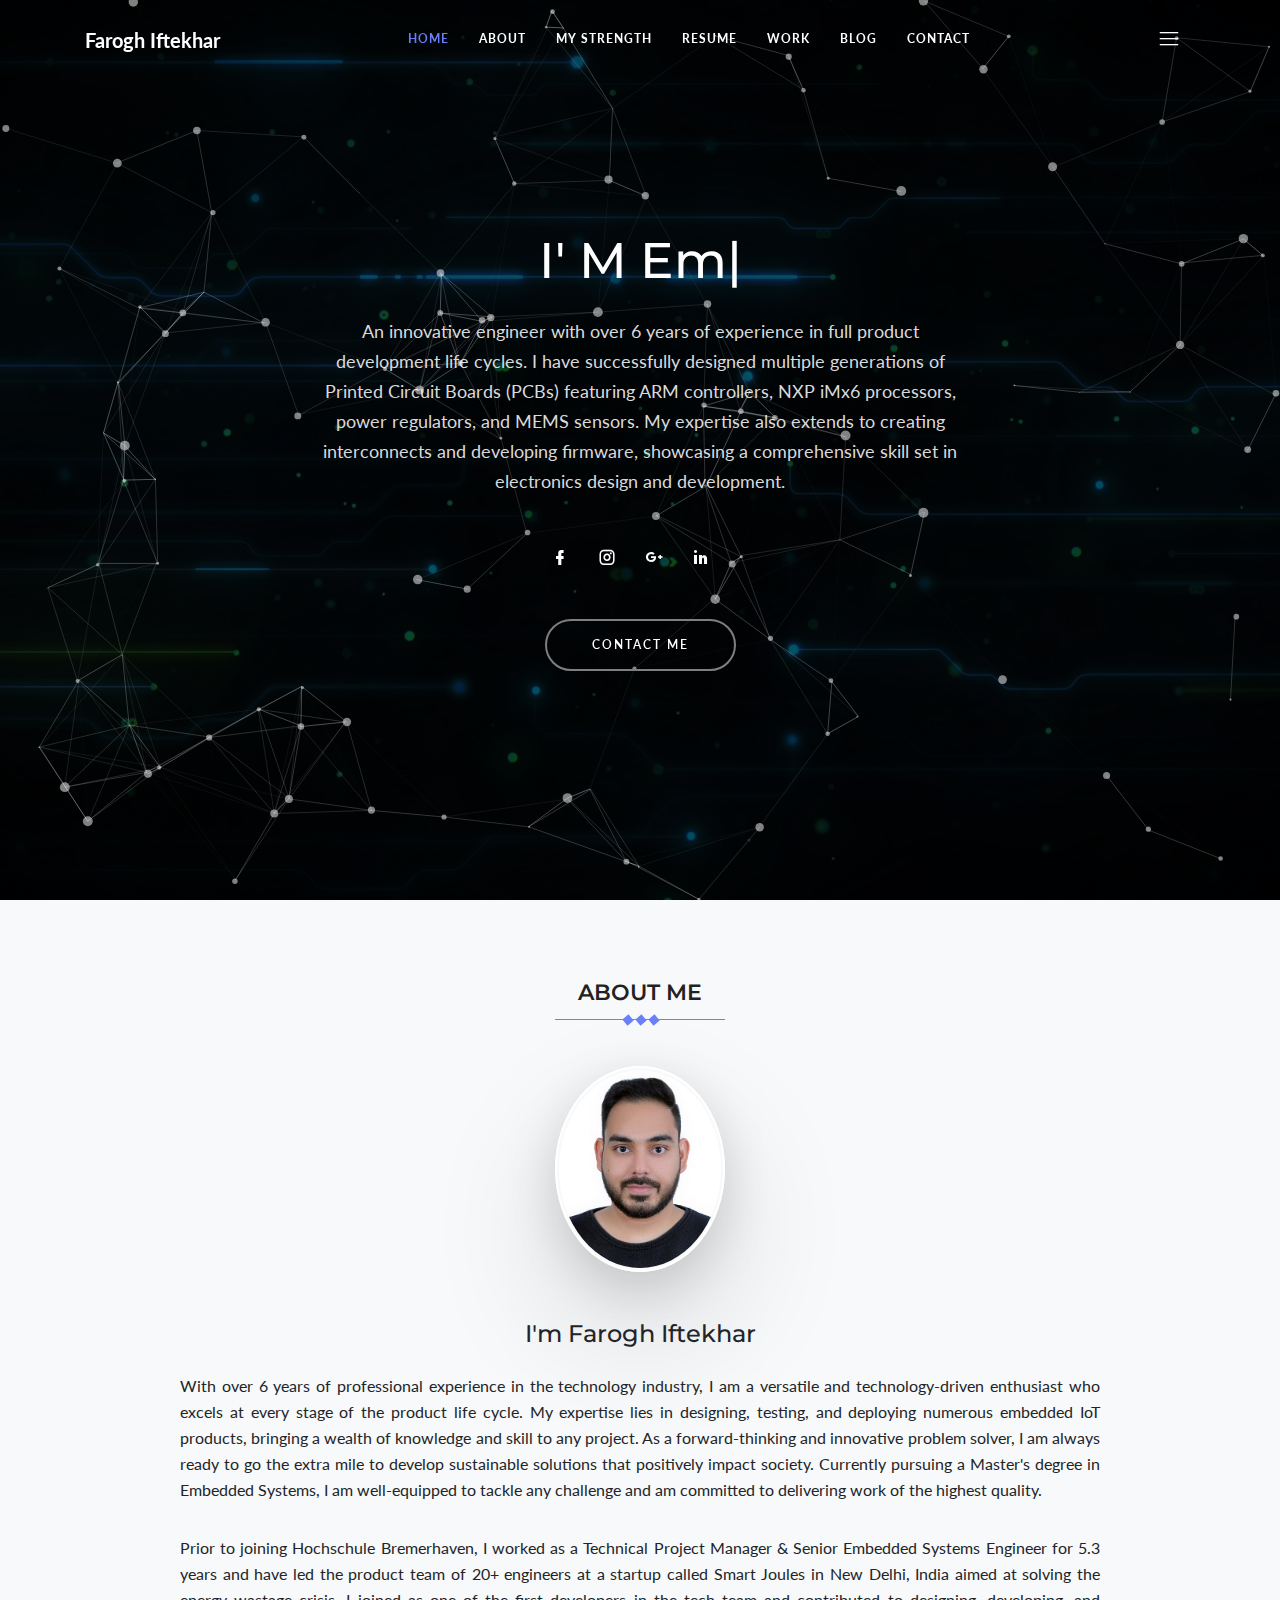
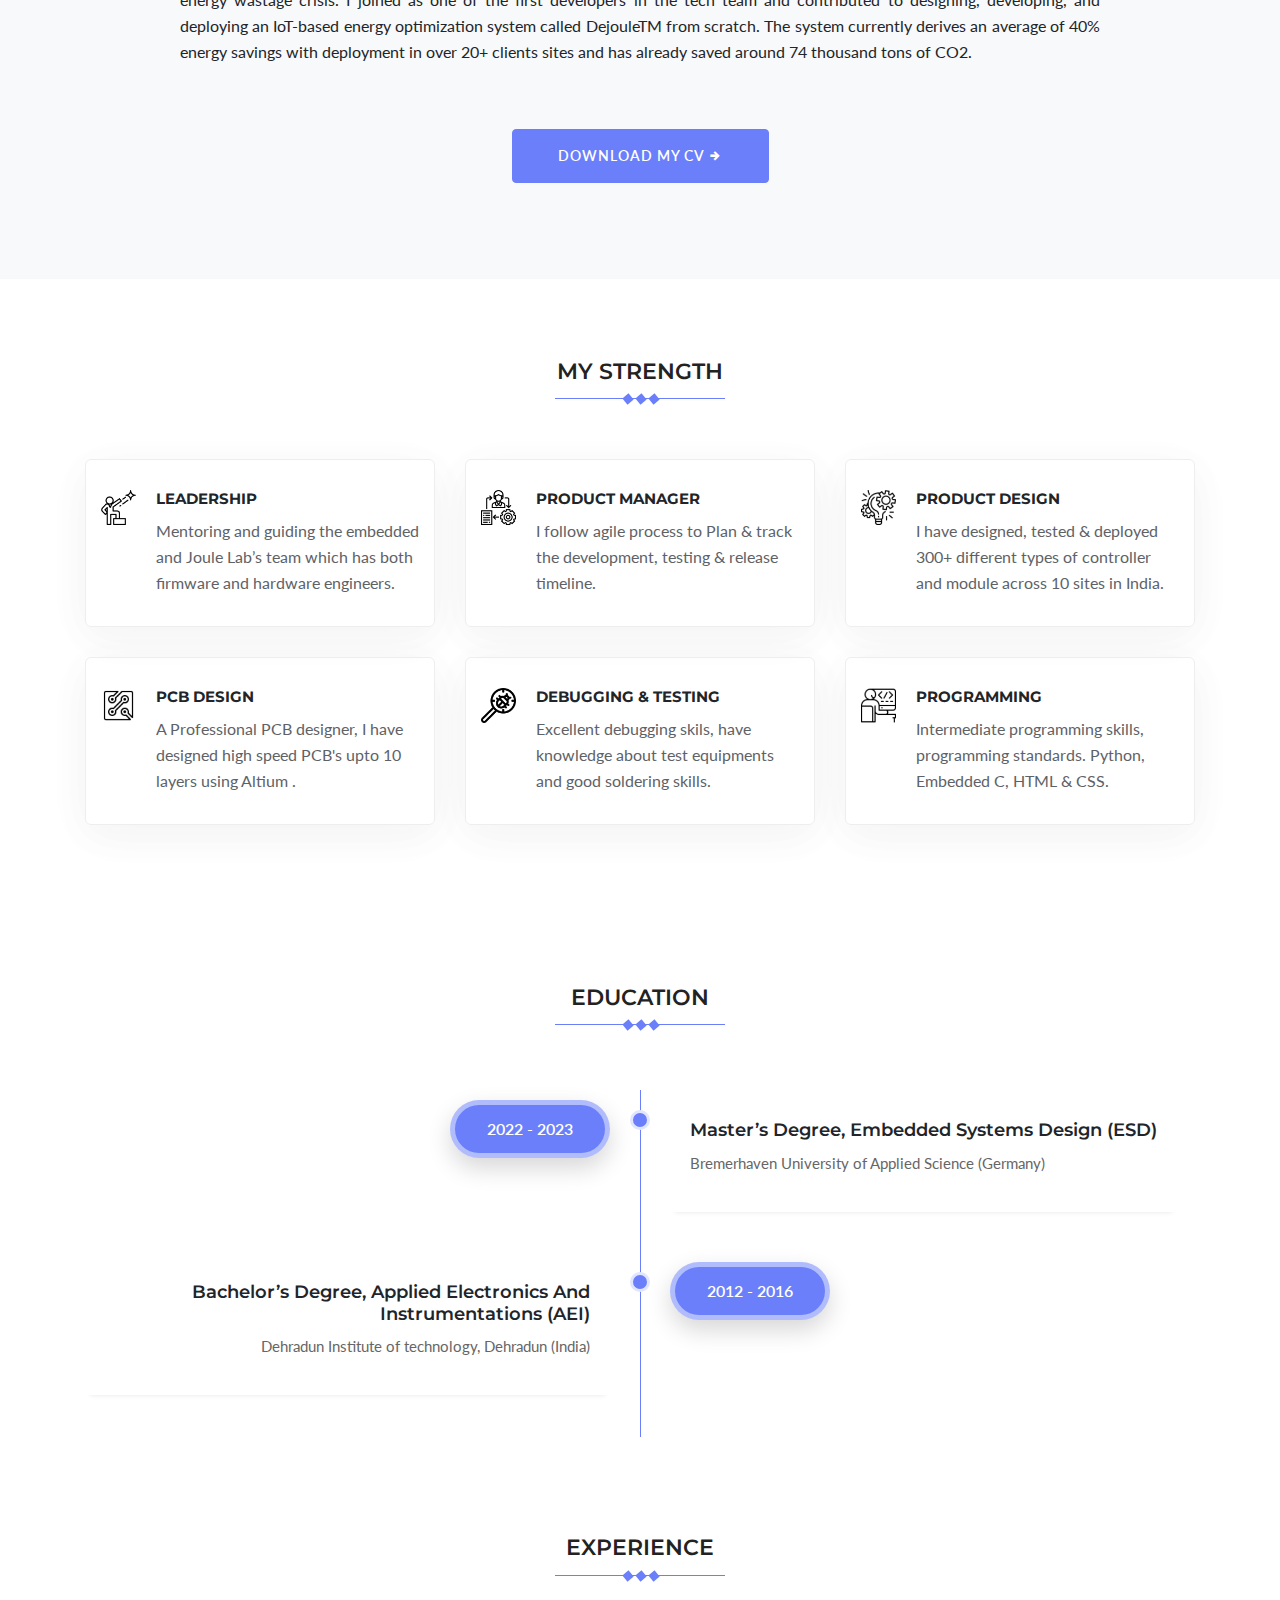
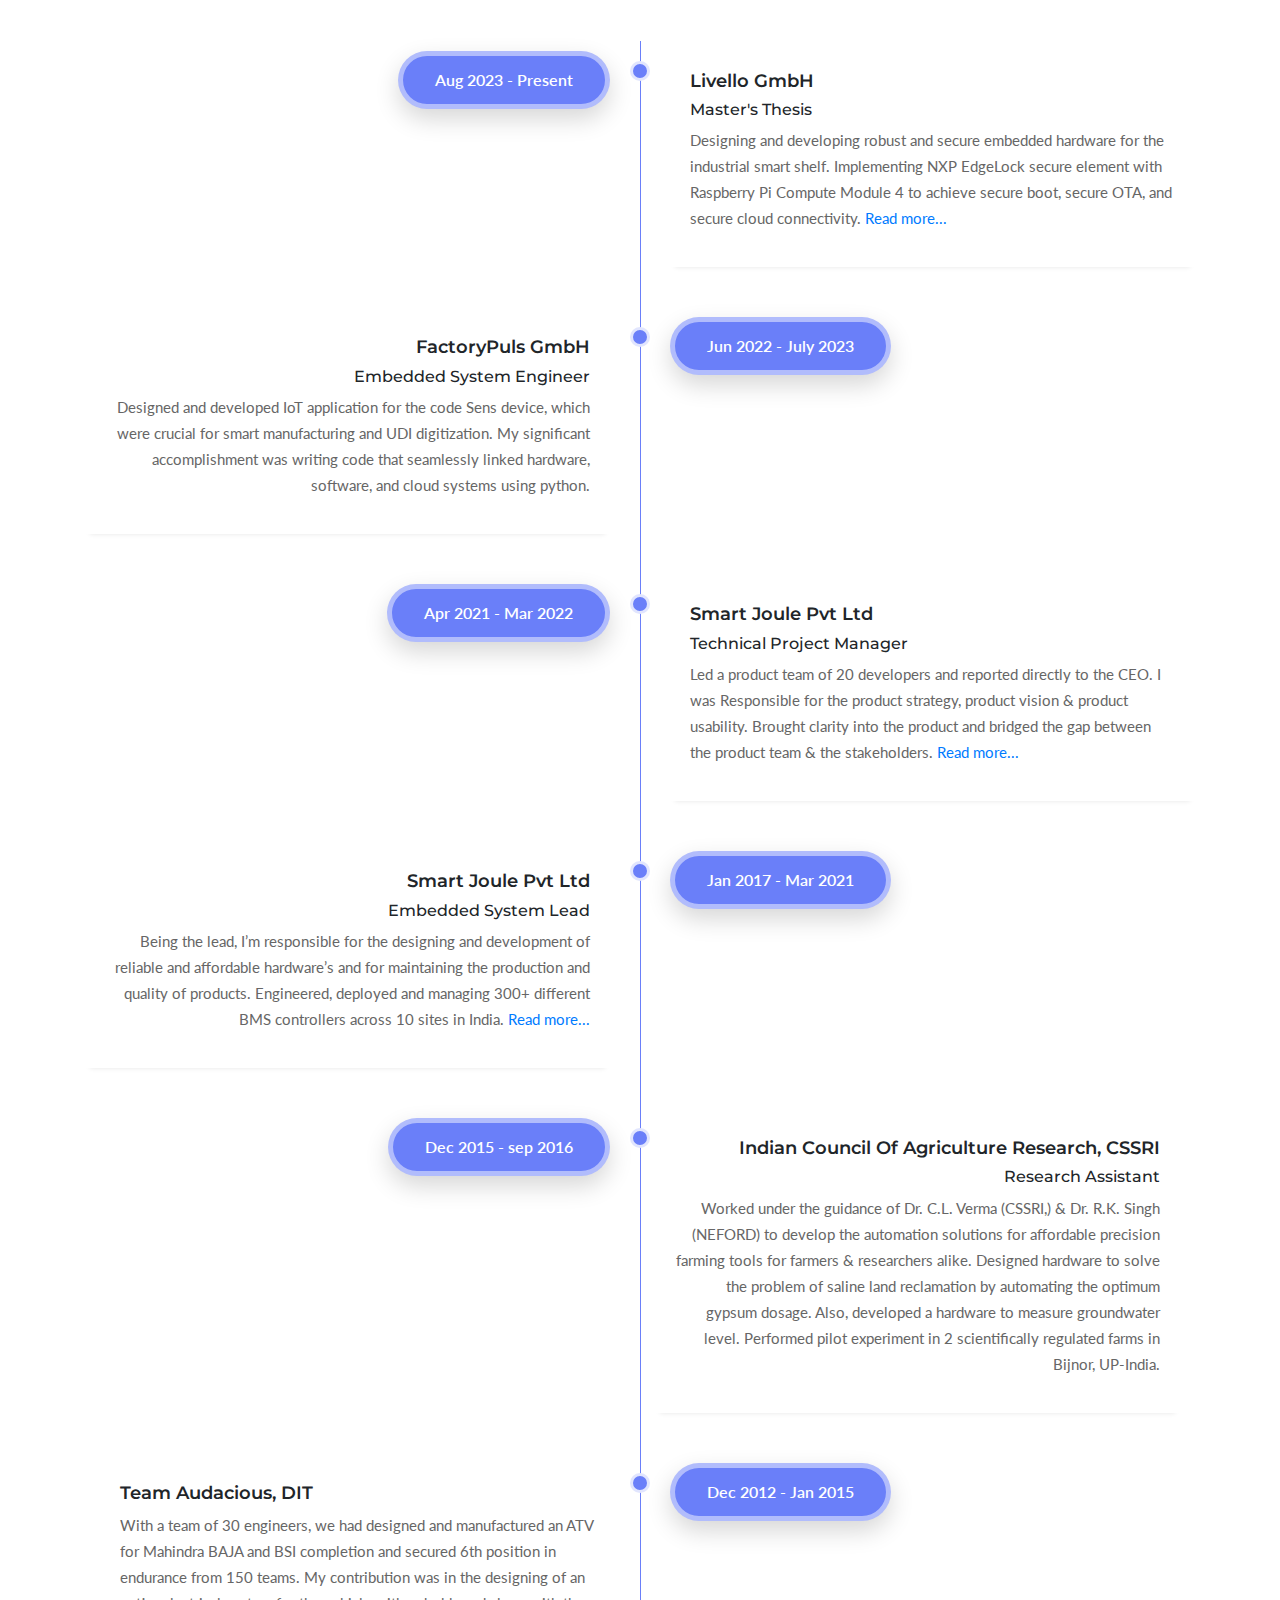
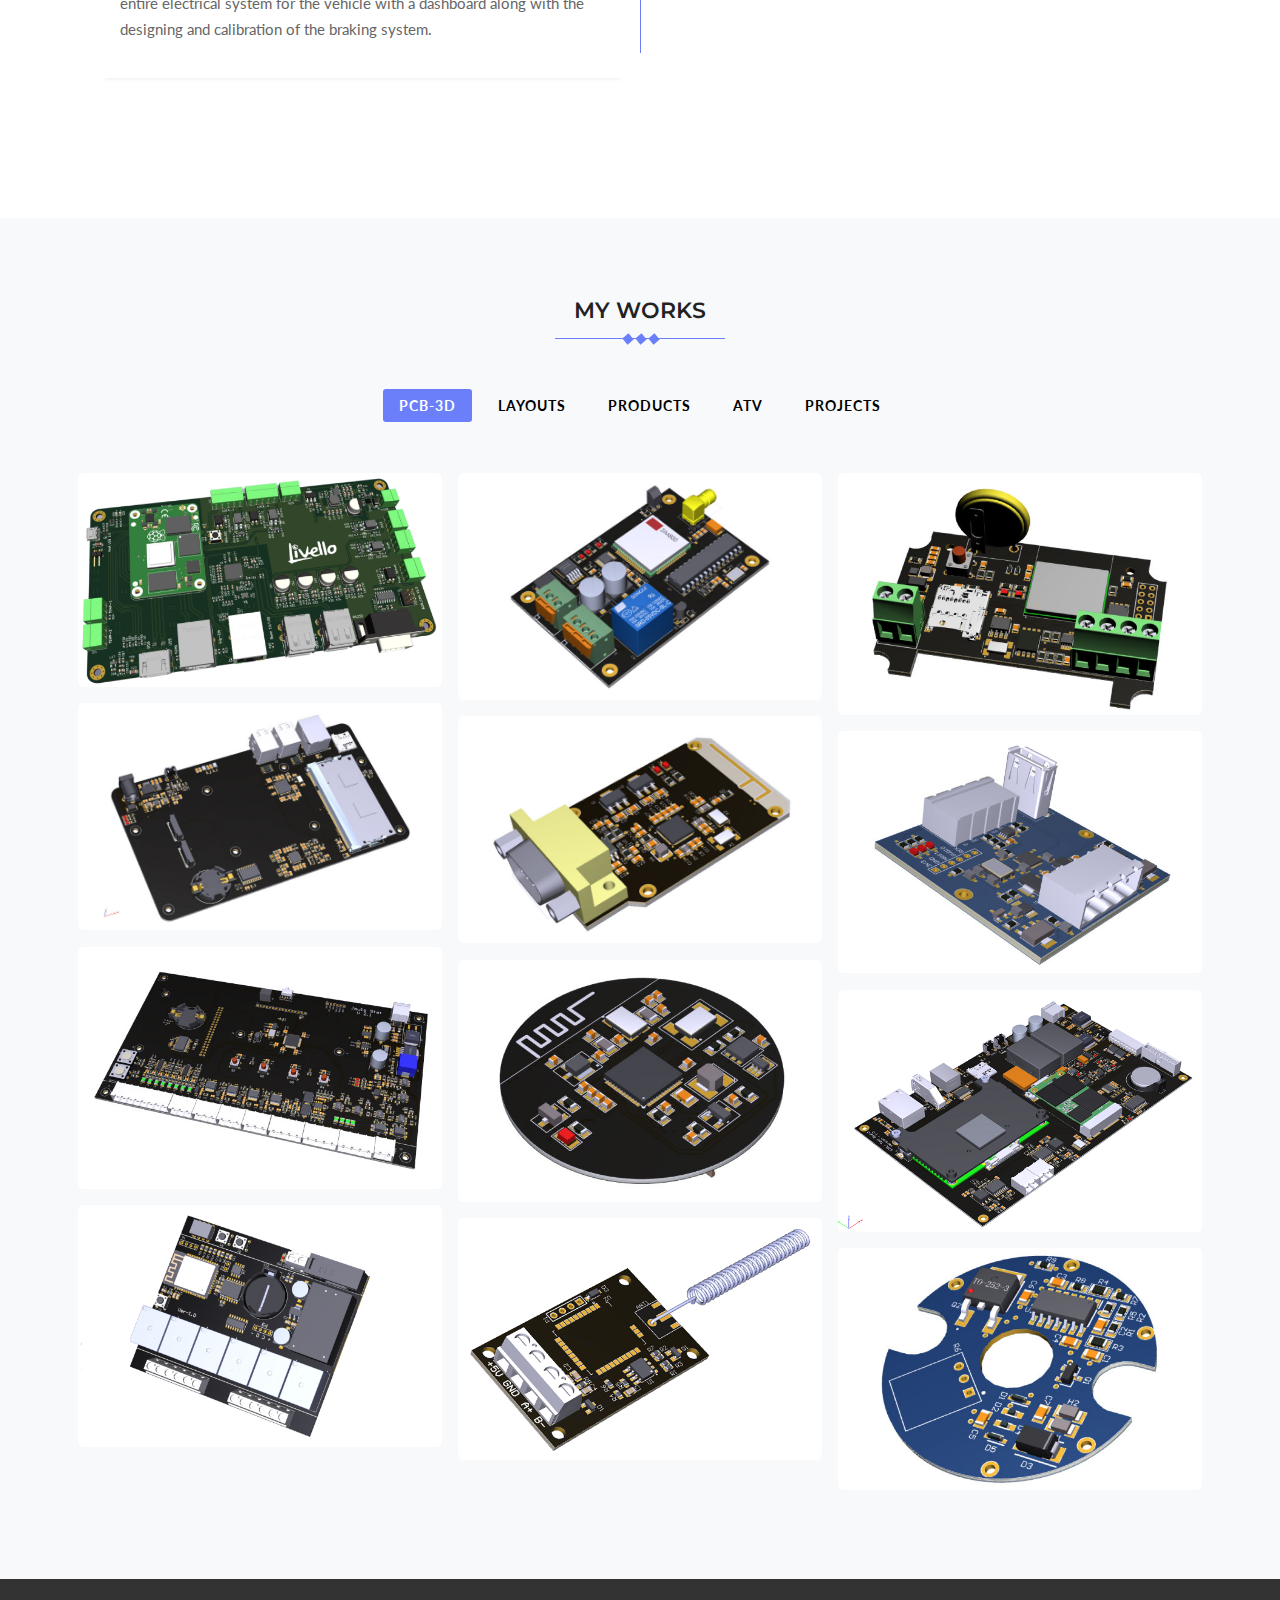
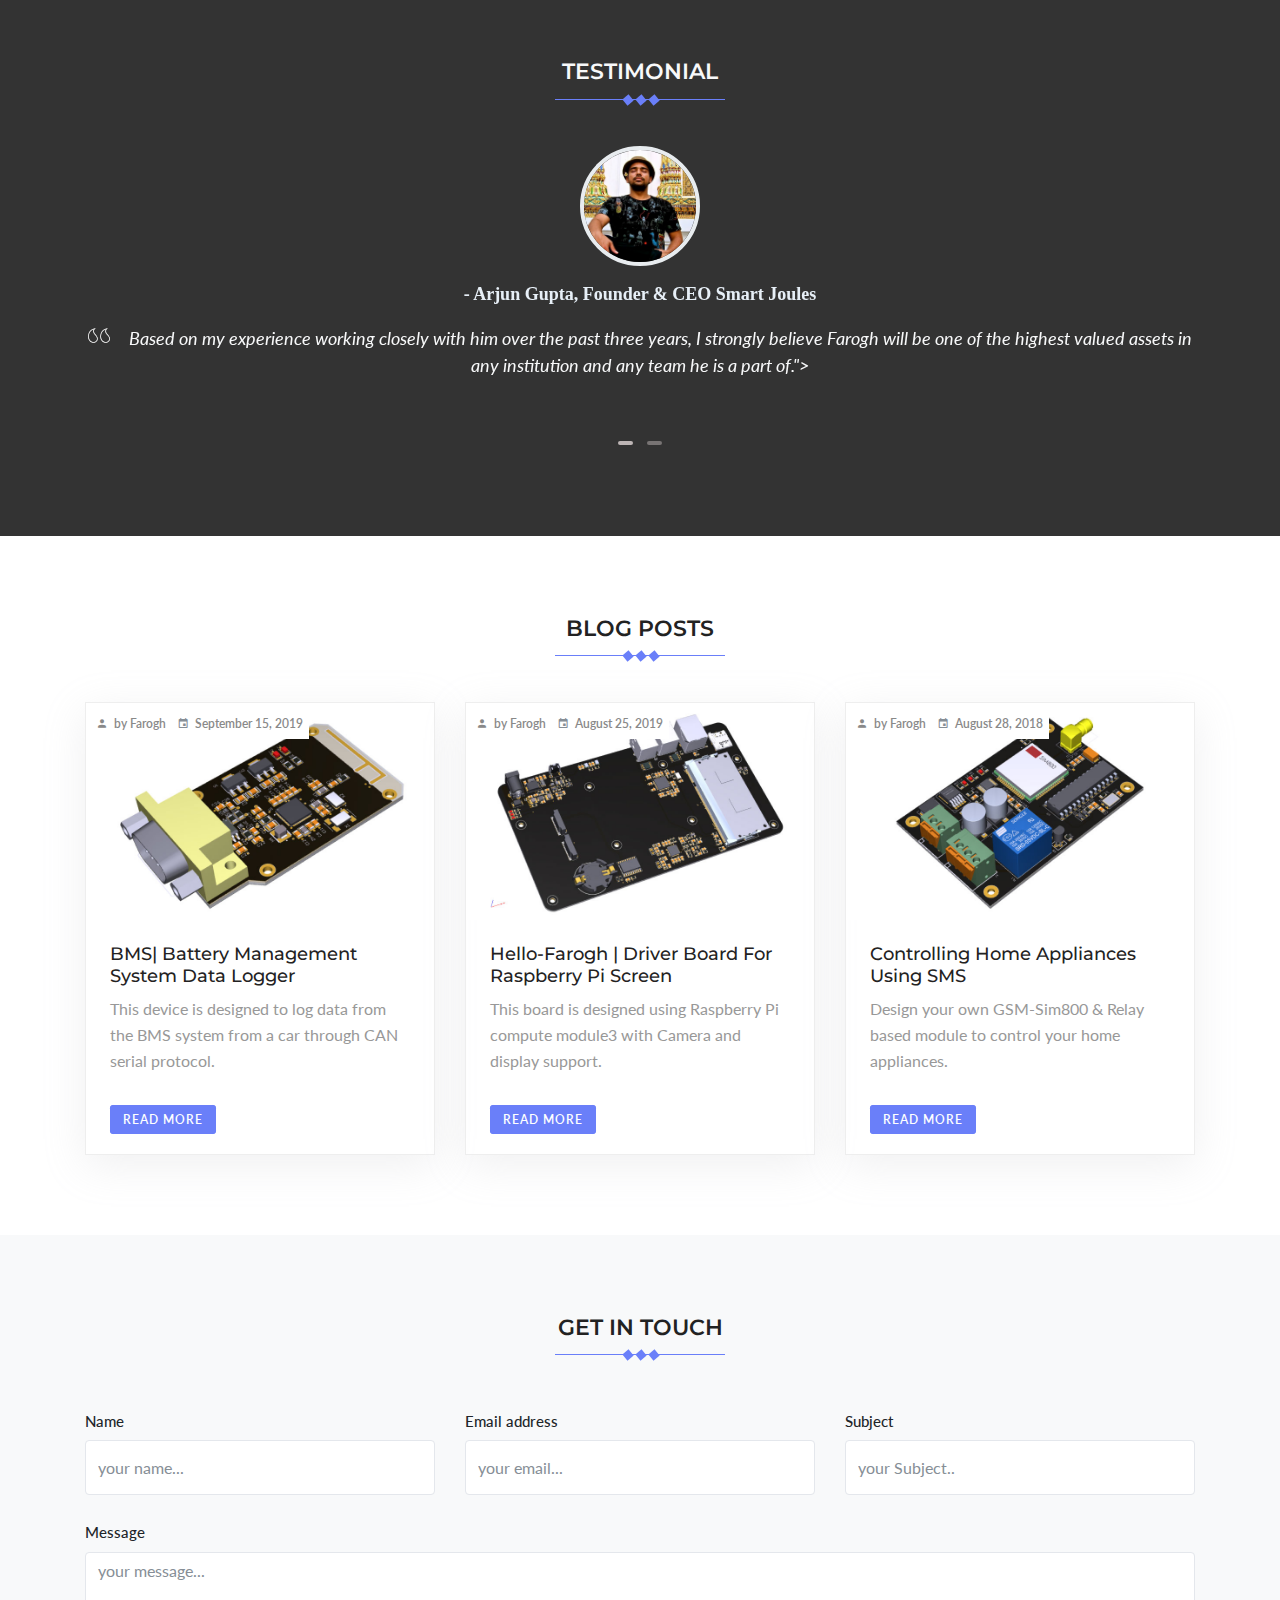
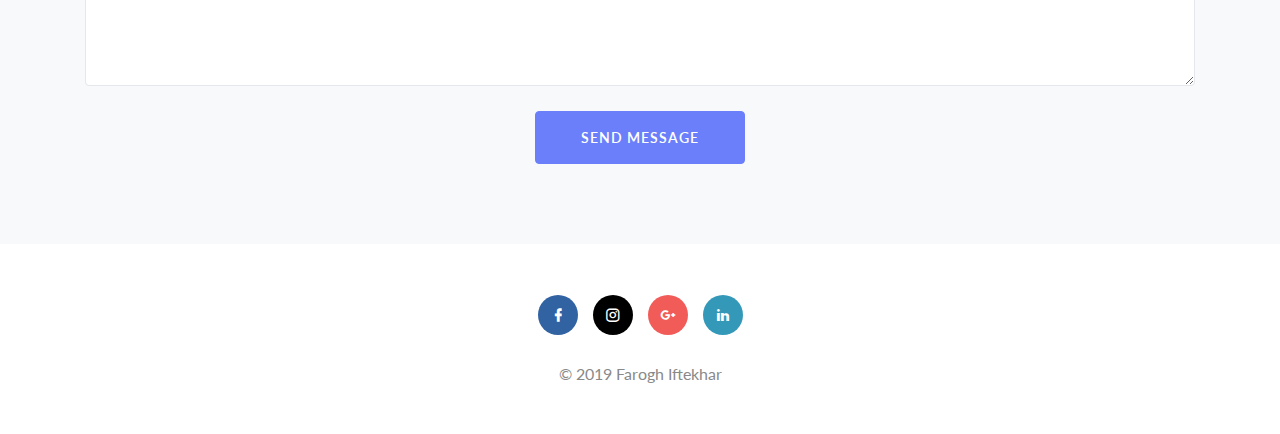
<file: index.html>
<!DOCTYPE html>
<html lang="en" class="no-js">

<head>
    <meta charset="UTF-8">
    <meta name="viewport" content="width=device-width, initial-scale=1">
    <title>Farogh Iftekhar - Portfolio</title>
    <meta name="description" content="" />
    <meta name="keywords" content="" />
    <meta name="author" content="" />

    <link rel="shortcut icon" href="images/favicon-3.ico">

    <!-- google font -->
    <link href="https://fonts.googleapis.com/css?family=Lato:400,700|Montserrat:400,500,600" rel="stylesheet">
    <!-- Bootstrap core CSS -->
    <link rel="stylesheet" href="css/bootstrap.min.css" type="text/css">
    <!--Material Icon -->
    <link rel="stylesheet" type="text/css" href="css/materialdesignicons.min.css" />
    <!-- Pe Icon  css -->
    <link rel="stylesheet" type="text/css" href="css/mobrise.css">
    <!-- Megnific pop-up  css -->
    <link rel="stylesheet" type="text/css" href="css/magnific-popup.css">
    <!--Owl Slider-->
    <link rel="stylesheet" href="css/owl.carousel.css" />
    <link rel="stylesheet" href="css/owl.theme.css" />
    <link rel="stylesheet" href="css/owl.transitions.css" />
    <!-- Custom  Css -->
    <link rel="stylesheet" type="text/css" href="css/style.css" />
    <!--Template Color-->
    <link href="css/colors/default.css" rel="stylesheet">

</head>

<body>
    <!--Navbar Start-->
    <nav class="navbar navbar-expand-md fixed-top navbar-custom sticky">
        <div class="container">
            <!-- LOGO -->
            <a href="index.html" class="navbar-brand logo ">
                Farogh Iftekhar
            </a>

            <button class="navbar-toggler" type="button" data-toggle="collapse" data-target="#navbarCollapse"
                aria-controls="navbarCollapse" aria-expanded="false" aria-label="Toggle navigation">
                <i class="mdi mdi-menu"></i>
            </button>
            <div class="collapse navbar-collapse" id="navbarCollapse">
                <ul class="navbar-nav mx-auto navbar-center">
                    <li class="nav-item active">
                        <a href="#home" class="nav-link">Home</a>
                    </li>
                    <li class="nav-item">
                        <a href="#about" class="nav-link">About</a>
                    </li>
                    <li class="nav-item">
                        <a href="#service" class="nav-link">My Strength</a>
                    </li>
                    <li class="nav-item">
                        <a href="#resume" class="nav-link">Resume</a>
                    </li>
                    <li class="nav-item">
                        <a href="#work" class="nav-link">Work</a>
                    </li>
                    <li class="nav-item">
                        <a href="#blog" class="nav-link">Blog</a>
                    </li>
                    <li class="nav-item">
                        <a href="#contact" class="nav-link">Contact</a>
                    </li>
                </ul>
                <button class="navbar-toggles hidden-sm" type="button" data-toggle="collapse"
                    data-target="#navbarHeader" aria-controls="navbarHeader" aria-expanded="false"
                    aria-label="Toggle navigation">
                    <span class="navbar-toggles-icon mbri-menu" onclick="openNav()"></span>
                </button>

                <div id="mySidenav" class="sidenav navbar-nav">
                    <div class="home-center">
                        <div class="home-desc-center ">
                            <ul class="list-unstyled side-bar">
                                <a href="javascript:void(0)" class="closebtn" onclick="closeNav()">&times;</a>
                                <li class="">
                                    <a href="#home">Home</a>
                                </li>
                                <li class="">
                                    <a href="#about">About Us</a>
                                </li>

                                <li class="">
                                    <a href="#service">My Strength</a>
                                </li>

                                <li class="">
                                    <a href="#resume">Resume</a>
                                </li>

                                <li class="">
                                    <a href="#work">Work</a>
                                </li>

                                <li class="">
                                    <a href="#blog">Blog</a>
                                </li>

                                <li class="">
                                    <a href="#contact">Contact</a>
                                </li>
                            </ul>
                        </div>
                    </div>
                </div>
            </div>
        </div>
    </nav>
    <!-- Navbar End -->

    <!-- Home -->
    <section class="section bg-home" id="home">
        <div class="bg-overlay"></div>
        <div class="home-center">
            <div class="home-desc-center">
                <div class="container">
                    <div class="row ">
                        <div class="col-md-12">
                            <div class="text-center">
                                <h4 class="home-title text-white"><span class="element"
                                        data-elements="I' m Embedded design archiect & PCB designer"></span></h4>
                                <p class="home-sub-title pt-4">An innovative engineer with over 6 years of experience
                                    in full product development life cycles. I have successfully designed multiple
                                    generations of Printed Circuit Boards (PCBs) featuring ARM controllers, NXP iMx6
                                    processors, power regulators, and MEMS sensors. My expertise also extends to
                                    creating interconnects and developing firmware, showcasing a comprehensive skill set
                                    in electronics design and development.</p>

                                <ul class="social-icons list-unstyled pt-5">
                                    <li class="list-inline-item"><a href="https://www.facebook.com/farogh.iftekhar"
                                            target="_blank"><i class="mdi mdi-facebook"></i></a></li>
                                    <li class="list-inline-item"><a href="https://www.instagram.com/faroghiftekhar/"
                                            target="_blank"><i class="mdi mdi-instagram"></i></a></li>
                                    <li class="list-inline-item"><a href="#"><i class="mdi mdi-google-plus"
                                                target="_blank"></i></a></li>
                                    <li class="list-inline-item"><a
                                            href="https://www.linkedin.com/in/farogh-iftekhar-445005114/"
                                            target="_blank"><i class="mdi mdi-linkedin"></i></a></li>
                                </ul>
                                <div class="mt-5">
                                    <a href="#contact" class="btn btn-outline-white text-uppercase">Contact Me</a>
                                </div>
                            </div>
                        </div>
                    </div>
                </div>
            </div>
        </div>
    </section>
    <!-- Home end -->

    <!-- About -->
    <section class="section bg-light" id="about">
        <div class="container">
            <div class="row">
                <div class="col-md-12">
                    <div class="section-title text-center">
                        <h2>About Me</h2>
                        <div class="under-line">
                            <div class="line-up">
                                <div class="dot"></div>
                                <div class="dot"></div>
                                <div class="dot"></div>
                            </div>
                        </div>
                    </div>
                </div>
            </div>
            <div class="row justify-content-center">
                <div class="col-md-10">
                    <div class="about-content text-center mt-3">
                        <img src="images/img-about.jpg" alt="" class="img-fluid rounded-circle mx-auto d-block">
                        <h4 class="pt-5">I'm Farogh Iftekhar </h4>
                        <p class="pt-3" style="text-align:justify;">With over 6 years of professional experience in the
                            technology industry, I am a versatile and technology-driven enthusiast who excels at every
                            stage of the product life cycle. My expertise lies in designing, testing, and deploying
                            numerous embedded IoT products, bringing a wealth of knowledge and skill to any project. As
                            a forward-thinking and innovative problem solver, I am always ready to go the extra mile to
                            develop sustainable solutions that positively impact society. Currently pursuing a Master's
                            degree in Embedded Systems, I am well-equipped to tackle any challenge and am committed to
                            delivering work of the highest quality.
                        </p>

                        <p class="pt-3" style="text-align:justify;">Prior to joining Hochschule Bremerhaven, I worked as
                            a Technical Project Manager
                            & Senior Embedded Systems Engineer for 5.3 years and have led the product team of 20+
                            engineers at a startup called Smart Joules in New
                            Delhi, India aimed at solving the energy wastage crisis. I joined as one of the first
                            developers in the tech team and contributed to designing, developing, and deploying an
                            IoT-based energy optimization system called DejouleTM from scratch. The system currently
                            derives an average of 40% energy savings with deployment in over 20+ clients sites and has
                            already saved around 74 thousand tons of CO2.
                        </p>
                    </div>
                    <div class="text-center mt-5">
                        <a href="PDF/CV.pdf" target="_blank" class="btn btn-custom m-3">Download My CV
                            <i class="mdi mdi-arrow-right-thick"></i>
                        </a>
                    </div>
                </div>
            </div>
        </div>
    </section>
    <!-- About end -->

    <!-- services -->
    <section class="section" id="service">
        <div class="container">
            <div class="row">
                <div class="col-md-12">
                    <div class="section-title text-center">
                        <h2>My Strength</h2>
                        <div class="under-line">
                            <div class="line-up">
                                <div class="dot"></div>
                                <div class="dot"></div>
                                <div class="dot"></div>
                            </div>
                        </div>
                    </div>
                </div>
            </div>
            <div class="row">
                <div class="col-lg-4">
                    <div class="service-boxed">
                        <img src="images/icons/leadership.png" alt="service-icon-img" class="service-icon" />
                        <div class="service-body">
                            <div class=""></div>
                            <h5>Leadership</h5>
                            <p>
                                Mentoring and guiding the embedded and Joule Lab’s team which
                                has both firmware and hardware engineers.
                            </p>
                        </div>
                    </div>
                </div>

                <div class="col-lg-4">
                    <div class="service-boxed">
                        <img src="images/icons/manager.png" alt="service-icon-img" class="service-icon" />
                        <div class="service-body">
                            <h5>Product Manager</h5>
                            <p>
                                I follow agile process to Plan & track the development,
                                testing & release timeline.
                            </p>
                        </div>
                    </div>
                </div>

                <div class="col-lg-4">
                    <div class="service-boxed">
                        <img src="images/icons/Product-Design.png" alt="service-icon-img" class="service-icon" />
                        <div class="service-body">
                            <h5>Product design</h5>
                            <p>
                                I have designed, tested & deployed 300+ different types of
                                controller and module across 10 sites in India.
                            </p>
                        </div>
                    </div>
                </div>
            </div>
            <div class="row">
                <div class="col-lg-4">
                    <div class="service-boxed">
                        <img src="images/icons/PCB.png" alt="service-icon-img" class="service-icon" />
                        <div class="service-body">
                            <h5>PCB design</h5>
                            <p>
                                A Professional PCB designer, I have designed high speed PCB's
                                upto 10 layers using Altium .
                            </p>
                        </div>
                    </div>
                </div>

                <div class="col-lg-4">
                    <div class="service-boxed">
                        <img src="images/icons/debug.png" alt="service-icon-img" class="service-icon" />
                        <div class="service-body">
                            <h5>Debugging & Testing</h5>
                            <p>
                                Excellent debugging skils, have knowledge about test equipments and
                                good soldering skills.
                            </p>
                        </div>
                    </div>
                </div>

                <div class="col-lg-4">
                    <div class="service-boxed">
                        <img src="images/icons/programmer.png" alt="service-icon-img" class="service-icon" />
                        <div class="service-body">
                            <h5>Programming</h5>
                            <p>
                                Intermediate programming skills, programming standards.
                                Python, Embedded C, HTML & CSS.
                            </p>
                        </div>
                    </div>
                </div>
            </div>
        </div>
    </section>
    <!-- Services end -->

    <!-- Resume -->
    <section class="section" id="resume">
        <div class="container">
            <div class="row ">
                <div class="col-md-12">
                    <div class="section-title text-center">
                        <h2>Education</h2>
                        <div class="under-line">
                            <div class="line-up">
                                <div class="dot"></div>
                                <div class="dot"></div>
                                <div class="dot"></div>
                            </div>
                        </div>
                    </div>
                </div>
            </div>
            <div class="timeline-page">
                <div class="timeline-item">
                    <div class="row">
                        <div class="col-md-6">
                            <div class="duration date-label-left">2022 - 2023</div>
                        </div>
                        <div class="col-md-6">
                            <div class="event event-description-right">
                                <h4>Master’s degree, Embedded Systems Design (ESD)</h4>
                                <p class="timeline-subtitle">Bremerhaven University of Applied Science (Germany)
                                </p>
                            </div>
                        </div>
                    </div>
                </div>

                <div class="timeline-item">
                    <div class="row">
                        <div class="col-md-6">
                            <div class="event event-description-left">
                                <h4>Bachelor’s degree, Applied Electronics and Instrumentations (AEI)</h4>
                                <p class="timeline-subtitle">Dehradun Institute of technology, Dehradun (India)</p>
                            </div>
                        </div>
                        <div class="col-md-6">
                            <div class="duration duration-right ">2012 - 2016</div>
                        </div>
                    </div>
                </div>
            </div>
        </div>
    </section>
    <!-- Resume end -->

    <!-- Expirience -->
    <section class="section pt-0" id="resume">
        <div class="container">
            <div class="row ">
                <div class="col-md-12">
                    <div class="section-title text-center">
                        <h2>Experience </h2>
                        <div class="under-line">
                            <div class="line-up">
                                <div class="dot"></div>
                                <div class="dot"></div>
                                <div class="dot"></div>
                            </div>
                        </div>
                    </div>
                </div>
            </div>
            <div class="timeline-page">

                <div class="timeline-item">
                    <div class="row">
                        <div class="col-md-6">
                            <div class="duration date-label-left">Aug 2023 - Present</div>
                        </div>
                        <div class="col-md-6">
                            <div class="event event-description-right">
                                <h4>Livello GmbH</h4>
                                <h6>Master's Thesis</h6>
                                <p class="timeline-subtitle">Designing and developing robust and secure embedded
                                    hardware for the industrial smart shelf. Implementing NXP EdgeLock secure
                                    element
                                    with Raspberry Pi Compute Module 4 to achieve secure boot, secure OTA, and
                                    secure
                                    cloud connectivity. <a href="PDF/CV.pdf" target="_blank">Read
                                        more...</a>
                                </p>
                            </div>
                        </div>
                    </div>
                </div>

                <div class="timeline-item">
                    <div class="row">
                        <div class="col-md-6">
                            <div class="event event-description-left">
                                <h4>FactoryPuls GmbH</h4>
                                <h6>Embedded System Engineer</h6>
                                <p class="timeline-subtitle">Designed and developed IoT application for the code Sens
                                    device, which were crucial for smart manufacturing and UDI digitization. My
                                    significant accomplishment was writing code that seamlessly linked hardware,
                                    software, and cloud systems using python.
                                </p>
                            </div>
                        </div>
                        <div class="col-md-6">
                            <div class="duration duration-right ">Jun 2022 - July 2023</div>
                        </div>
                    </div>
                </div>
                <div class="timeline-item">
                    <div class="row">
                        <div class="col-md-6">
                            <div class="duration date-label-left">Apr 2021 - Mar 2022</div>
                        </div>
                        <div class="col-md-6">
                            <div class="event event-description-right">
                                <h4>Smart Joule Pvt ltd</h4>
                                <h6>Technical Project Manager</h6>
                                <p class="timeline-subtitle">Led a product team of 20 developers and reported
                                    directly to the CEO.
                                    I was Responsible for the product strategy, product vision & product usability.
                                    Brought
                                    clarity into the
                                    product and bridged the gap between the product team &
                                    the stakeholders. <a href="PDF/CV.pdf" target="_blank">Read more...</a>
                                </p>
                            </div>
                        </div>
                    </div>
                </div>

                <div class="timeline-item">
                    <div class="row">
                        <div class="col-md-6">
                            <div class="event event-description-left">
                                <h4>Smart Joule Pvt ltd</h4>
                                <h6>Embedded System Lead</h6>
                                <p class="timeline-subtitle">Being the lead, I’m responsible for the designing and
                                    development
                                    of reliable and affordable hardware’s and for maintaining the production and quality
                                    of products.
                                    Engineered, deployed and managing 300+ different BMS controllers across 10 sites in
                                    India. <a href="PDF/CV.pdf" target="_blank">Read more...</a>
                                </p>
                            </div>
                        </div>
                        <div class="col-md-6">
                            <div class="duration duration-right ">Jan 2017 - Mar 2021</div>
                        </div>
                    </div>
                </div>

                <div class="timeline-item">
                    <div class="row">
                        <div class="col-md-6">
                            <div class="duration date-label-left ">Dec 2015 - sep 2016</div>
                        </div>
                        <div class="col-md-6">
                            <div class="event event-description-left">
                                <h4>Indian Council of Agriculture Research, CSSRI </h4>
                                <h6>Research Assistant</h6>
                                <p class="timeline-subtitle">Worked under the guidance of Dr. C.L. Verma (CSSRI,) & Dr.
                                    R.K. Singh
                                    (NEFORD) to develop the automation solutions for affordable precision farming tools
                                    for farmers
                                    & researchers alike. Designed hardware to solve the problem of saline land
                                    reclamation by automating
                                    the optimum gypsum dosage. Also, developed a hardware to measure groundwater level.
                                    Performed pilot
                                    experiment in 2 scientifically regulated farms in Bijnor, UP-India.
                                </p>
                            </div>
                        </div>

                    </div>
                </div>
                <div class="timeline-item">
                    <div class="row">
                        <div class="col-md-6">
                            <div class="event event-description-right">
                                <h4>Team Audacious, DIT</h4>
                                <p class="timeline-subtitle">With a team of 30 engineers, we had designed and
                                    manufactured an ATV for
                                    Mahindra BAJA and BSI completion and secured 6th position in endurance from 150
                                    teams.
                                    My contribution was in the designing of an entire electrical system for the vehicle
                                    with
                                    a dashboard along with the designing and calibration of the braking system.
                                </p>
                            </div>
                        </div>
                        <div class="col-md-6">
                            <div class="duration duration-right"> Dec 2012 - Jan 2015</div>
                        </div>
                    </div>
                </div>
            </div>
        </div>
    </section>
    <!-- Expirience end -->

    <!-- Portfolio -->
    <section id="work" class="section bg-light">
        <div class="container">
            <div class="row justify-content-center text-center">
                <div class="col-md-12">
                    <div class="section-title text-center">
                        <h2>My Works</h2>
                        <div class="under-line">
                            <div class="line-up">
                                <div class="dot"></div>
                                <div class="dot"></div>
                                <div class="dot"></div>
                            </div>
                        </div>
                    </div>
                </div>
            </div>

            <!-- portfolio menu -->
            <div class="row justify-content-center mt-4">
                <ul class="col container-filter categories-filter mb-0" id="filter">
                    <li><a class="categories active" data-filter=".3D">PCB-3D</a></li>
                    <li><a class="categories" data-filter=".layout">Layouts</a></li>
                    <li><a class="categories" data-filter=".product">Products</a></li>
                    <li><a class="categories" data-filter=".atv">ATV</a></li>
                    <li><a class="categories" data-filter=".project">Projects</a></li>
                </ul>
            </div>
            <!-- End portfolio  -->

        </div>
        <!-- Gallary -->
        <div class="container">
            <div class="row justify-content-center nf-col-3 mt-5 projects-wrapper">
                <!-- 3D -->
                <div class="col-lg-4 col-md-6 nf-item p-0 3D">
                    <div class="gallary-box m-2">
                        <a class="mfp-image" href="images/portfolio/3D-1.png" title="3D Design">
                            <img class="gallary-container" src="images/portfolio/3D-1.png" alt="1" />
                            <div class="item-effect">
                                <div class="item-caption">
                                    <h5 class="text-light">IoT Gateway</h5>
                                    <i class="mbri-right text-right"></i>
                                </div>
                            </div>
                        </a>
                    </div>
                </div>
                <div class="col-lg-4 col-md-6 nf-item p-0 3D">
                    <div class="gallary-box m-2">
                        <a class="mfp-image" href="images/portfolio/3D-2.jpg" title="3D Design">
                            <img class="gallary-container" src="images/portfolio/3D-2.jpg" alt="1" />
                            <div class="item-effect">
                                <div class="item-caption">
                                    <h5 class="text-light">GSM-Realy</h5>
                                    <i class="mbri-right text-right"></i>
                                </div>
                            </div>
                        </a>
                    </div>
                </div>
                <div class="col-lg-4 col-md-6 nf-item p-0 3D">
                    <div class="gallary-box m-2">
                        <a class="mfp-image" href="images/portfolio/3D-3.jpg" title="3D Design">
                            <img class="gallary-container" src="images/portfolio/3D-3.jpg" alt="1" />
                            <div class="item-effect">
                                <div class="item-caption">
                                    <h5 class="text-light">Joule Sense</h5>
                                    <i class="mbri-right text-right"></i>
                                </div>
                            </div>
                        </a>
                    </div>
                </div>
                <div class="col-lg-4 col-md-6 nf-item p-0 3D">
                    <div class="gallary-box m-2">
                        <a class="mfp-image" href="images/portfolio/3D-4.jpg" title="3D Design">
                            <img class="gallary-container" src="images/portfolio/3D-4.jpg" alt="1" />
                            <div class="item-effect">
                                <div class="item-caption">
                                    <h5 class="text-light">Hello-Farogh</h5>
                                    <i class="mbri-right text-right"></i>
                                </div>
                            </div>
                        </a>
                    </div>
                </div>
                <div class="col-lg-4 col-md-6 nf-item p-0 3D">
                    <div class="gallary-box m-2">
                        <a class="mfp-image" href="images/portfolio/3D-5.jpg" title="3D Design">
                            <img class="gallary-container" src="images/portfolio/3D-5.jpg" alt="1" />
                            <div class="item-effect">
                                <div class="item-caption">
                                    <h5 class="text-light">CAN Logger</h5>
                                    <i class="mbri-right text-right"></i>
                                </div>
                            </div>
                        </a>
                    </div>
                </div>
                <div class="col-lg-4 col-md-6 nf-item p-0 3D">
                    <div class="gallary-box m-2">
                        <a class="mfp-image" href="images/portfolio/3D-6.jpg" title="3D Design">
                            <img class="gallary-container" src="images/portfolio/3D-6.jpg" alt="1" />
                            <div class="item-effect">
                                <div class="item-caption">
                                    <h5 class="text-light">I2C Converter</h5>
                                    <i class="mbri-right text-right"></i>
                                </div>
                            </div>
                        </a>
                    </div>
                </div>
                <div class="col-lg-4 col-md-6 nf-item p-0 3D">
                    <div class="gallary-box m-2">
                        <a class="mfp-image" href="images/portfolio/3D-7.jpg" title="3D Design">
                            <img class="gallary-container" src="images/portfolio/3D-7.jpg" alt="1" />
                            <div class="item-effect">
                                <div class="item-caption">
                                    <h5 class="text-light">J-Stat</h5>
                                    <i class="mbri-right text-right"></i>
                                </div>
                            </div>
                        </a>
                    </div>
                </div>
                <div class="col-lg-4 col-md-6 nf-item p-0 3D">
                    <div class="gallary-box m-2">
                        <a class="mfp-image" href="images/portfolio/3D-8.jpg" title="3D Design">
                            <img class="gallary-container" src="images/portfolio/3D-8.jpg" alt="1" />
                            <div class="item-effect">
                                <div class="item-caption">
                                    <h5 class="text-light">BLE5 Temp Node</h5>
                                    <i class="mbri-right text-right"></i>
                                </div>
                            </div>
                        </a>
                    </div>
                </div>
                <div class="col-lg-4 col-md-6 nf-item p-0 3D">
                    <div class="gallary-box m-2">
                        <a class="mfp-image" href="images/portfolio/3D-10.png" title="3D Design">
                            <img class="gallary-container" src="images/portfolio/3D-10.png" alt="1" />
                            <div class="item-effect">
                                <div class="item-caption">
                                    <h5 class="text-light">Gateway</h5>
                                    <i class="mbri-right text-right"></i>
                                </div>
                            </div>
                        </a>
                    </div>
                </div>
                <div class="col-lg-4 col-md-6 nf-item p-0 3D">
                    <div class="gallary-box m-2">
                        <a class="mfp-image" href="images/portfolio/3D-11.png" title="3D Design">
                            <img class="gallary-container" src="images/portfolio/3D-11.png" alt="1" />
                            <div class="item-effect">
                                <div class="item-caption">
                                    <h5 class="text-light">ESP32 Relay</h5>
                                    <i class="mbri-right text-right"></i>
                                </div>
                            </div>
                        </a>
                    </div>
                </div>
                <div class="col-lg-4 col-md-6 nf-item p-0 3D">
                    <div class="gallary-box m-2">
                        <a class="mfp-image" href="images/portfolio/3D-12.png" title="3D Design">
                            <img class="gallary-container" src="images/portfolio/3D-12.png" alt="1" />
                            <div class="item-effect">
                                <div class="item-caption">
                                    <h5 class="text-light">Lora-RS485</h5>
                                    <i class="mbri-right text-right"></i>
                                </div>
                            </div>
                        </a>
                    </div>
                </div>
                <div class="col-lg-4 col-md-6 nf-item p-0 3D">
                    <div class="gallary-box m-2">
                        <a class="mfp-image" href="images/portfolio/3D-9.jpg" title="3D Design">
                            <img class="gallary-container" src="images/portfolio/3D-9.jpg" alt="1" />
                            <div class="item-effect">
                                <div class="item-caption">
                                    <h5 class="text-light">PT100 Converter</h5>
                                    <i class="mbri-right text-right"></i>
                                </div>
                            </div>
                        </a>
                    </div>
                </div>
                <!-- 3D End -->
                <!--  Layout -->
                <div class="col-lg-4 col-md-6 nf-item p-0 layout">
                    <div class="gallary-box m-2">
                        <a class="mfp-image" href="images/portfolio/layout-1.jpg" title="Layout">
                            <img class="gallary-container mfp-fade" src="images/portfolio/layout-1.jpg" alt="2" />
                            <div class="item-effect">
                                <div class="item-caption">
                                    <h5 class="text-light">6 Layer</h5>
                                    <i class="mbri-right "></i>
                                </div>
                            </div>
                        </a>
                    </div>
                </div>
                <div class="col-lg-4 col-md-6 nf-item p-0 layout">
                    <div class="gallary-box m-2">
                        <a class="mfp-image" href="images/portfolio/layout-2.jpg" title="Layout">
                            <img class="gallary-container mfp-fade" src="images/portfolio/layout-2.jpg" alt="2" />
                            <div class="item-effect">
                                <div class="item-caption">
                                    <h5 class="text-light">4 Layer</h5>
                                    <i class="mbri-right "></i>
                                </div>
                            </div>
                        </a>
                    </div>
                </div>
                <div class="col-lg-4 col-md-6 nf-item p-0 layout">
                    <div class="gallary-box m-2">
                        <a class="mfp-image" href="images/portfolio/layout-3.png" title="Layout">
                            <img class="gallary-container mfp-fade" src="images/portfolio/layout-3.png" alt="2" />
                            <div class="item-effect">
                                <div class="item-caption">
                                    <h5 class="text-light">4 Layer</h5>
                                    <i class="mbri-right "></i>
                                </div>
                            </div>
                        </a>
                    </div>
                </div>
                <div class="col-lg-4 col-md-6 nf-item p-0 layout">
                    <div class="gallary-box m-2">
                        <a class="mfp-image" href="images/portfolio/layout-4.jpg" title="Layout">
                            <img class="gallary-container mfp-fade" src="images/portfolio/layout-4.jpg" alt="2" />
                            <div class="item-effect">
                                <div class="item-caption">
                                    <h5 class="text-light">2 Layer</h5>
                                    <i class="mbri-right "></i>
                                </div>
                            </div>
                        </a>
                    </div>
                </div>
                <div class="col-lg-4 col-md-6 nf-item p-0 layout">
                    <div class="gallary-box m-2">
                        <a class="mfp-image" href="images/portfolio/layout-5.jpg" title="Layout">
                            <img class="gallary-container mfp-fade" src="images/portfolio/layout-5.jpg" alt="2" />
                            <div class="item-effect">
                                <div class="item-caption">
                                    <h5 class="text-light">2 Layer</h5>
                                    <i class="mbri-right "></i>
                                </div>
                            </div>
                        </a>
                    </div>
                </div>
                <div class="col-lg-4 col-md-6 nf-item p-0 layout">
                    <div class="gallary-box m-2">
                        <a class="mfp-image" href="images/portfolio/layout-6.jpg" title="Layout">
                            <img class="gallary-container mfp-fade" src="images/portfolio/layout-6.jpg" alt="2" />
                            <div class="item-effect">
                                <div class="item-caption">
                                    <h5 class="text-light">4 Layer</h5>
                                    <i class="mbri-right "></i>
                                </div>
                            </div>
                        </a>
                    </div>
                </div>
                <!--  Layout End -->
                <!--  Product -->
                <div class="col-lg-4 col-md-6 nf-item p-0 product">
                    <div class="gallary-box m-2">
                        <a class="mfp-image" href="images/portfolio/product-5.png" title="Product">
                            <img class="gallary-container" src="images/portfolio/product-5.png" alt="4" />
                            <div class="item-effect">
                                <div class="item-caption">
                                    <h5 class="text-light">Main Control</h5>
                                    <i class="mbri-right text-right"></i>
                                </div>
                            </div>
                        </a>
                    </div>
                </div>
                <div class="col-lg-4 col-md-6 nf-item p-0 product">
                    <div class="gallary-box m-2">
                        <a class="mfp-image" href="images/portfolio/product-2.jpg" title="Product">
                            <img class="gallary-container" src="images/portfolio/product-2.jpg" alt="4" />
                            <div class="item-effect">
                                <div class="item-caption">
                                    <h5 class="text-light">Main Control & Expander</h5>
                                    <i class="mbri-right text-right"></i>
                                </div>
                            </div>
                        </a>
                    </div>
                </div>
                <div class="col-lg-4 col-md-6 nf-item p-0 product">
                    <div class="gallary-box m-2">
                        <a class="mfp-image" href="images/portfolio/product-3.jpg" title="Product">
                            <img class="gallary-container" src="images/portfolio/product-3.png" alt="4" />
                            <div class="item-effect">
                                <div class="item-caption">
                                    <h5 class="text-light">J-Stat</h5>
                                    <i class="mbri-right text-right"></i>
                                </div>
                            </div>
                        </a>
                    </div>
                </div>

                <!--  Product End -->
                <!--  ATV -->
                <div class="col-lg-4 col-md-6 nf-item p-0 atv">
                    <div class="gallary-box m-2">
                        <a class="mfp-image" href="images/portfolio/atv-1.jpg" title="ATV">
                            <img class="gallary-container" src="images/portfolio/atv-1.jpg" alt="4" />
                            <div class="item-effect">
                                <div class="item-caption">
                                    <h5 class="text-light">Audacious ATV</h5>
                                    <i class="mbri-right text-right"></i>
                                </div>
                            </div>
                        </a>
                    </div>
                </div>
                <div class="col-lg-4 col-md-6 nf-item p-0 atv">
                    <div class="gallary-box m-2">
                        <a class="mfp-image" href="images/portfolio/atv-2.jpg" title="ATV">
                            <img class="gallary-container" src="images/portfolio/atv-2.jpg" alt="4" />
                            <div class="item-effect">
                                <div class="item-caption">
                                    <h5 class="text-light">Audacious ATV</h5>
                                    <i class="mbri-right text-right"></i>
                                </div>
                            </div>
                        </a>
                    </div>
                </div>
                <div class="col-lg-4 col-md-6 nf-item p-0 atv">
                    <div class="gallary-box m-2">
                        <a class="mfp-image" href="images/portfolio/atv-3.jpg" title="ATV">
                            <img class="gallary-container" src="images/portfolio/atv-3.jpg" alt="4" />
                            <div class="item-effect">
                                <div class="item-caption">
                                    <h5 class="text-light">Audacious BAJA Event</h5>
                                    <i class="mbri-right text-right"></i>
                                </div>
                            </div>
                        </a>
                    </div>
                </div>
                <!--  ATV End -->
                <!--  Project -->
                <div class="col-lg-4 col-md-6 nf-item p-0 project">
                    <div class="gallary-box m-2">
                        <a class="mfp-image" href="images/portfolio/project-1.jpg" title="Project">
                            <img class="gallary-container" src="images/portfolio/project-1.jpg" alt="5" />
                            <div class="item-effect">
                                <div class="item-caption">
                                    <h5 class="text-light">Mechanical BOT</h5>
                                    <i class="mbri-right text-right"></i>
                                </div>
                            </div>
                        </a>
                    </div>
                </div>
                <div class="col-lg-4 col-md-6 nf-item p-0 project">
                    <div class="gallary-box m-2">
                        <a class="mfp-image" href="images/portfolio/project-2.jpg" title="Project">
                            <img class="gallary-container" src="images/portfolio/project-2.jpg" alt="5" />
                            <div class="item-effect">
                                <div class="item-caption">
                                    <h5 class="text-light">Power Supply</h5>
                                    <i class="mbri-right text-right"></i>
                                </div>
                            </div>
                        </a>
                    </div>
                </div>
                <!--  Project End -->
            </div>
        </div>
        <!-- End  Gallary -->
    </section>
    <!-- End portfolio -->

    <!-- Testimonial slider-->
    <section class="section bg-testi">
        <div class="bg-gradiant-overlay"></div>
        <div class="container">
            <div class="row">
                <div class="col-md-12">
                    <div class="section-title text-center">
                        <h2 class="text-light">Testimonial</h2>
                        <div class="under-line text-light">
                            <div class="line-up">
                                <div class="dot"></div>
                                <div class="dot"></div>
                                <div class="dot"></div>
                            </div>
                        </div>
                    </div>
                </div>
            </div>
            <div class="row">
                <div class="col-md-12">
                    <div id="testi" class="owl-carousel pt-3">
                        <div class="text-center testi-box">
                            <img src="images/testi/testi-1.jpg" alt=""
                                class="img-fluid rounded-circle mx-auto d-block ">
                            <div class="text-center">
                                <p class="testi-client-name"> - Arjun Gupta, Founder & CEO Smart Joules </p>
                            </div>
                            <blockquote>
                                <p class="user-review text-light  mt-3"> <i class="mbri-quote-left"> </i> &nbsp; Based
                                    on my experience working closely with him over the past three years, I strongly
                                    believe Farogh will be one of the highest valued assets in any institution and any
                                    team he is a part of."></i>
                                </p>
                            </blockquote>
                        </div>

                        <div class="text-center testi-box">
                            <img src="images/testi/testi-2.png" alt=""
                                class="img-fluid rounded-circle mx-auto d-block ">
                            <div class="text-center">
                                <p class="testi-client-name"> - Deva P. Seetharam, Investor & Startup Advisor </p>
                            </div>
                            <blockquote>
                                <p class="user-review text-light  mt-3"> <i class="mbri-quote-left"> </i> &nbsp; I
                                    worked with Farogh while he was a program manager at Smart Joules. He was in charge
                                    of an IoT-based building energy efficiency platform. He led the product development
                                    team to consistently deliver high-quality solutions. I found him to have an
                                    excellent knowledge of IoT hardware and embedded systems."></i>
                                </p>
                            </blockquote>
                        </div>

                    </div>
                </div>
            </div>
        </div>
    </section>
    <!-- testimonial end -->

    <!-- blog -->
    <section class="section" id="blog">
        <div class="container">
            <div class="row">
                <div class="col-md-12">
                    <div class="section-title text-center">
                        <h2>Blog Posts</h2>
                        <div class="under-line text-light">
                            <div class="line-up">
                                <div class="dot"></div>
                                <div class="dot"></div>
                                <div class="dot"></div>
                            </div>
                        </div>
                    </div>
                </div>
            </div>
            <div class="row">
                <div class="col-md-4  mt-3">
                    <div class="blog-box">
                        <figure>
                            <img src="images/blog/blog-1.jpg" alt="" class="img-fluid">
                        </figure>

                        <div class="blog-contant p-4">
                            <a href="#">
                                <h3>BMS| Battery management system Data Logger</h3>
                            </a>
                            <p class="text-muted blog-link pt-2">
                                <span class="link-admin"><a href="#" class="link-admin"><i
                                            class="mdi mdi-account"></i>&nbsp; by Farogh</a> </span>
                                <span class="link-admin ml-2"><i class="mdi mdi-calendar"></i>&nbsp; <a href="#">
                                        September 15, 2019</a></span>
                            </p>
                            <div class="post-desce">
                                <p>This device is designed to log data from the BMS system from a car through CAN serial
                                    protocol.</p>
                            </div>
                            <div class="pt-3">
                                <a href="https://farogh007.github.io/Blog/blog/BMS-Data-Logger/" target="_blank"
                                    class="btn-sm btn-custom">Read More</a>
                            </div>
                        </div>
                    </div>
                </div>

                <div class="col-md-4  mt-3">
                    <div class="blog-box">
                        <figure>
                            <img src="images/blog/blog-2.jpg" alt="" class="img-fluid">
                        </figure>

                        <div class="blog-contant p-4">
                            <a href="#">
                                <h3>Hello-Farogh | Driver board for raspberry pi screen</h3>
                            </a>
                            <p class="text-muted blog-link pt-2">
                                <span class="link-admin"><a href="#" class="link-admin"><i
                                            class="mdi mdi-account"></i>&nbsp; by Farogh</a> </span>
                                <span class="link-admin ml-2"><i class="mdi mdi-calendar"></i>&nbsp; <a href="#"> August
                                        25, 2019</a></span>
                            </p>
                            <div class="post-desce">
                                <p>This board is designed using Raspberry Pi compute module3 with Camera and display
                                    support.
                                </p>
                            </div>
                            <div class="pt-3">
                                <a href="https://farogh007.github.io/Blog/blog/Hello_Farogh/" target="_blank"
                                    class="btn-sm btn-custom">Read More</a>
                            </div>
                        </div>
                    </div>
                </div>

                <div class="col-md-4  mt-3">
                    <div class="blog-box">
                        <figure>
                            <img src="images/blog/blog-3.jpg" alt="" class="img-fluid">
                        </figure>

                        <div class="blog-contant p-4">
                            <a href="#">
                                <h3>Controlling home appliances using SMS</h3>
                            </a>
                            <p class="text-muted blog-link pt-2">
                                <span class="link-admin"><a href="#" class="link-admin"><i
                                            class="mdi mdi-account"></i>&nbsp; by Farogh</a> </span>
                                <span class="link-admin ml-2"><i class="mdi mdi-calendar"></i>&nbsp; <a href="#"> August
                                        28, 2018</a></span>
                            </p>
                            <div class="post-desce">
                                <p>Design your own GSM-Sim800 & Relay based module to control your home appliances.</p>
                            </div>
                            <div class="pt-3">
                                <a href="https://farogh007.github.io/Blog/blog/GSM_Relay/" target="_blank"
                                    class="btn-sm btn-custom">Read More</a>
                            </div>
                        </div>
                    </div>
                </div>
            </div>
        </div>
    </section>
    <!-- blog end -->

    <!-- Contact -->
    <section class="section bg-light" id="contact">
        <div class="container">
            <div class="row justify-content-center">
                <div class="col-md-12">
                    <div class="section-title text-center">
                        <h2>Get In Touch</h2>
                        <div class="under-line text-light">
                            <div class="line-up">
                                <div class="dot"></div>
                                <div class="dot"></div>
                                <div class="dot"></div>
                            </div>
                        </div>
                    </div>
                </div>
            </div>

            <div class="custom-form mt-4">
                <form id="myForm" method="post">
                    <div class="row">
                        <div class="col-md-4">
                            <div class="form-group">
                                <label>Name</label>
                                <input id="name" type="text" class="form-control" placeholder="your name...">
                            </div>
                        </div>
                        <div class="col-md-4">
                            <div class="form-group">
                                <label>Email address</label>
                                <input id="email" type="email" class="form-control" placeholder="your email...">
                            </div>
                        </div>
                        <div class="col-md-4">
                            <div class="form-group">
                                <label>Subject</label>
                                <input id="subject" type="text" class="form-control" placeholder="your Subject.." />
                            </div>
                        </div>
                    </div>
                    <div class="row">
                        <div class="col-md-12">
                            <div class="form-group">
                                <label>Message</label>
                                <textarea rows="5" id="msg" class="form-control"
                                    placeholder="your message..."></textarea>
                            </div>
                        </div>
                    </div>
                    <div class="row">
                        <div class="col-md-12 text-center">
                            <input id="btn" type="submit" class="btn btn-custom text-uppercase" value="Send Message">
                        </div>
                    </div>
                </form>
                <script>
                    function alertUser(response) {
                        alert("Your Response has been recorded successfully");
                    }

                    function clickHandle(e) {
                        e.preventDefault();
                        var name = document.getElementById("name").value
                        var email = document.getElementById("email").value
                        var subject = document.getElementById("subject").value
                        var messasge = document.getElementById("msg").value
                        var jsonToSendToServer = {
                            "Name": name,
                            "Email": email,
                            "Sub": subject,
                            "Msg": messasge
                        }

                        fetch("https://c1voykqa2g.execute-api.us-east-1.amazonaws.com/default/PushEmail", {
                            method: "post",
                            body: JSON.stringify(jsonToSendToServer)
                        }).then(alertUser)

                        document.getElementById("myForm").reset();
                    }
                    document.getElementById('btn').addEventListener('click', clickHandle);
                </script>
                <!-- /form -->
            </div>
        </div>
    </section>
    <!-- contact end -->

    <!-- Footer start -->
    <footer class="pt-5 pb-5">
        <div class="container">
            <div class="row">
                <div class="col-md-12">
                    <ul class="footer-icons list-unstyled list-inline text-center">
                        <li class="list-inline-item"><a href="https://www.facebook.com/farogh.iftekhar" target="_blank"
                                class=" facebook-bg-color"><i class="mdi mdi-facebook"></i></a></li>
                        <li class="list-inline-item"><a href="https://www.instagram.com/faroghiftekhar/" target="_blank"
                                class="apple-bg-color"><i class="mdi mdi-instagram"></i></a></li>
                        <li class="list-inline-item"><a href="#" class="google-pluse-bg-color"><i
                                    class="mdi mdi-google-plus"></i></a></li>
                        <li class="list-inline-item"><a href="https://www.linkedin.com/in/farogh-iftekhar-445005114/"
                                target="_blank" class="linkedin-bg-color"><i class="mdi mdi-linkedin"></i></a></li>
                    </ul>
                </div>
            </div>
            <div class="row">
                <div class="col-md-12">
                    <p class="footer-copy-right mt-2 text-center">© 2019 Farogh Iftekhar</p>
                </div>
            </div>
        </div>
    </footer>
    <!-- Footer end-->

    <!-- JAVASCRIPTS -->
    <script src="js/jquery.min.js"></script>
    <script src="js/popper.min.js"></script>
    <script src="js/bootstrap.min.js"></script>
    <script src="js/waypoints.min.js"></script>
    <script src="js/jquery.counterup.min.js"></script>
    <script src="js/owl.carousel.min.js" type="text/javascript"></script>
    <script src="js/jquery.magnific-popup.min.js" type="text/javascript"></script>
    <script src="js/isotope.js" type="text/javascript"></script>
    <script src="js/masonry.pkgd.min.js" type="text/javascript"></script>
    <!-- <script src="js/imagesloaded.pkgd.min.js" type="text/javascript"></script> -->
    <script src="js/jquery.easing.min.js"></script>
    <script src="js/scrollspy.min.js" type="text/javascript"></script>

    <!-- Typed & Partical js-->
    <script src="js/typed.js" type="text/javascript"></script>
    <script src="js/app.js" type="text/javascript"></script>
    <script src="js/particles.js"></script>
    <script src="js/particles.app.js"></script>

    <script type="text/javascript">
        function openNav() {
            document.getElementById("mySidenav").style.width = "20%";
        }

        /* Set the width of the side navigation to 0 */
        function closeNav() {
            document.getElementById("mySidenav").style.width = "0";
        }

        $(".element").each(function () {
            var $this = $(this);
            $this.typed({
                strings: $this.attr('data-elements').split(','),
                typeSpeed: 100, // typing speed
                backDelay: 3000 // pause before backspacing
            });
        });
    </script>

</body>

</html>
</file>
<file: css/mobrise.css>
@font-face {
  font-family: 'MobiriseIcons';
  src:  url('../fonts/MobiriseIcons.eot?5dqoim');
  src:  url('../fonts/MobiriseIcons.eot?5dqoim#iefix') format('embedded-opentype'),
    url('../fonts/mobirise.ttf?5dqoim') format('truetype'),
    url('../fonts/mobirise.woff?5dqoim') format('woff'),
    url('../fonts/MobiriseIcons.svg?5dqoim#MobiriseIcons') format('svg');
  font-weight: normal;
  font-style: normal;
}

[class^="mbri-"], [class*=" mbri-"] {
  /* use !important to prevent issues with browser extensions that change fonts */
  font-family: 'MobiriseIcons' !important;
  speak: none;
  font-style: normal;
  font-weight: normal;
  font-variant: normal;
  text-transform: none;
  line-height: 1;

  /* Better Font Rendering =========== */
  -webkit-font-smoothing: antialiased;
  -moz-osx-font-smoothing: grayscale;
}

.mbri-add-submenu:before {
  content: "\e900";
}
.mbri-alert:before {
  content: "\e901";
}
.mbri-align-center:before {
  content: "\e902";
}
.mbri-align-justify:before {
  content: "\e903";
}
.mbri-align-left:before {
  content: "\e904";
}
.mbri-align-right:before {
  content: "\e905";
}
.mbri-android:before {
  content: "\e906";
}
.mbri-apple:before {
  content: "\e907";
}
.mbri-arrow-down:before {
  content: "\e908";
}
.mbri-arrow-next:before {
  content: "\e909";
}
.mbri-arrow-prev:before {
  content: "\e90a";
}
.mbri-arrow-up:before {
  content: "\e90b";
}
.mbri-bold:before {
  content: "\e90c";
}
.mbri-bookmark:before {
  content: "\e90d";
}
.mbri-bootstrap:before {
  content: "\e90e";
}
.mbri-briefcase:before {
  content: "\e90f";
}
.mbri-browse:before {
  content: "\e910";
}
.mbri-bulleted-list:before {
  content: "\e911";
}
.mbri-calendar:before {
  content: "\e912";
}
.mbri-camera:before {
  content: "\e913";
}
.mbri-cart-add:before {
  content: "\e914";
}
.mbri-cart-full:before {
  content: "\e915";
}
.mbri-cash:before {
  content: "\e916";
}
.mbri-change-style:before {
  content: "\e917";
}
.mbri-chat:before {
  content: "\e918";
}
.mbri-clock:before {
  content: "\e919";
}
.mbri-close:before {
  content: "\e91a";
}
.mbri-cloud:before {
  content: "\e91b";
}
.mbri-code:before {
  content: "\e91c";
}
.mbri-contact-form:before {
  content: "\e91d";
}
.mbri-credit-card:before {
  content: "\e91e";
}
.mbri-cursor-click:before {
  content: "\e91f";
}
.mbri-cust-feedback:before {
  content: "\e920";
}
.mbri-database:before {
  content: "\e921";
}
.mbri-delivery:before {
  content: "\e922";
}
.mbri-desktop:before {
  content: "\e923";
}
.mbri-devices:before {
  content: "\e924";
}
.mbri-down:before {
  content: "\e925";
}
.mbri-download:before {
  content: "\e926";
}
.mbri-drag-n-drop:before {
  content: "\e927";
}
.mbri-drag-n-drop2:before {
  content: "\e928";
}
.mbri-edit:before {
  content: "\e929";
}
.mbri-edit2:before {
  content: "\e92a";
}
.mbri-error:before {
  content: "\e92b";
}
.mbri-extension:before {
  content: "\e92c";
}
.mbri-features:before {
  content: "\e92d";
}
.mbri-file:before {
  content: "\e92e";
}
.mbri-flag:before {
  content: "\e92f";
}
.mbri-folder:before {
  content: "\e930";
}
.mbri-gift:before {
  content: "\e931";
}
.mbri-github:before {
  content: "\e932";
}
.mbri-globe-2:before {
  content: "\e933";
}
.mbri-globe:before {
  content: "\e934";
}
.mbri-growing-chart:before {
  content: "\e935";
}
.mbri-hearth:before {
  content: "\e936";
}
.mbri-help:before {
  content: "\e937";
}
.mbri-home:before {
  content: "\e938";
}
.mbri-hot-cup:before {
  content: "\e939";
}
.mbri-idea:before {
  content: "\e93a";
}
.mbri-image-gallery:before {
  content: "\e93b";
}
.mbri-image-slider:before {
  content: "\e93c";
}
.mbri-info:before {
  content: "\e93d";
}
.mbri-italic:before {
  content: "\e93e";
}
.mbri-key:before {
  content: "\e93f";
}
.mbri-laptop:before {
  content: "\e940";
}
.mbri-layers:before {
  content: "\e941";
}
.mbri-left-right:before {
  content: "\e942";
}
.mbri-left:before {
  content: "\e943";
}
.mbri-letter:before {
  content: "\e944";
}
.mbri-like:before {
  content: "\e945";
}
.mbri-link:before {
  content: "\e946";
}
.mbri-lock:before {
  content: "\e947";
}
.mbri-login:before {
  content: "\e948";
}
.mbri-logout:before {
  content: "\e949";
}
.mbri-magic-stick:before {
  content: "\e94a";
}
.mbri-map-pin:before {
  content: "\e94b";
}
.mbri-menu:before {
  content: "\e94c";
}
.mbri-mobile:before {
  content: "\e94d";
}
.mbri-mobile2:before {
  content: "\e94e";
}
.mbri-mobirise:before {
  content: "\e94f";
}
.mbri-more-horizontal:before {
  content: "\e950";
}
.mbri-more-vertical:before {
  content: "\e951";
}
.mbri-music:before {
  content: "\e952";
}
.mbri-new-file:before {
  content: "\e953";
}
.mbri-numbered-list:before {
  content: "\e954";
}
.mbri-opened-folder:before {
  content: "\e955";
}
.mbri-pages:before {
  content: "\e956";
}
.mbri-paper-plane:before {
  content: "\e957";
}
.mbri-paperclip:before {
  content: "\e958";
}
.mbri-photo:before {
  content: "\e959";
}
.mbri-photos:before {
  content: "\e95a";
}
.mbri-pin:before {
  content: "\e95b";
}
.mbri-play:before {
  content: "\e95c";
}
.mbri-plus:before {
  content: "\e95d";
}
.mbri-preview:before {
  content: "\e95e";
}
.mbri-print:before {
  content: "\e95f";
}
.mbri-protect:before {
  content: "\e960";
}
.mbri-question:before {
  content: "\e961";
}
.mbri-quote-left:before {
  content: "\e962";
}
.mbri-quote-right:before {
  content: "\e963";
}
.mbri-redo:before {
  content: "\e964";
}
.mbri-refresh:before {
  content: "\e965";
}
.mbri-responsive:before {
  content: "\e966";
}
.mbri-right:before {
  content: "\e967";
}
.mbri-rocket:before {
  content: "\e968";
}
.mbri-sad-face:before {
  content: "\e969";
}
.mbri-sale:before {
  content: "\e96a";
}
.mbri-save:before {
  content: "\e96b";
}
.mbri-search:before {
  content: "\e96c";
}
.mbri-setting:before {
  content: "\e96d";
}
.mbri-setting2:before {
  content: "\e96e";
}
.mbri-setting3:before {
  content: "\e96f";
}
.mbri-share:before {
  content: "\e970";
}
.mbri-shopping-bag:before {
  content: "\e971";
}
.mbri-shopping-basket:before {
  content: "\e972";
}
.mbri-shopping-cart:before {
  content: "\e973";
}
.mbri-sites:before {
  content: "\e974";
}
.mbri-smile-face:before {
  content: "\e975";
}
.mbri-speed:before {
  content: "\e976";
}
.mbri-star:before {
  content: "\e977";
}
.mbri-success:before {
  content: "\e978";
}
.mbri-sun:before {
  content: "\e979";
}
.mbri-sun2:before {
  content: "\e97a";
}
.mbri-tablet-vertical:before {
  content: "\e97b";
}
.mbri-tablet:before {
  content: "\e97c";
}
.mbri-target:before {
  content: "\e97d";
}
.mbri-timer:before {
  content: "\e97e";
}
.mbri-to-ftp:before {
  content: "\e97f";
}
.mbri-to-local-drive:before {
  content: "\e980";
}
.mbri-touch-swipe:before {
  content: "\e981";
}
.mbri-touch:before {
  content: "\e982";
}
.mbri-trash:before {
  content: "\e983";
}
.mbri-underline:before {
  content: "\e984";
}
.mbri-undo:before {
  content: "\e985";
}
.mbri-unlink:before {
  content: "\e986";
}
.mbri-unlock:before {
  content: "\e987";
}
.mbri-up-down:before {
  content: "\e988";
}
.mbri-up:before {
  content: "\e989";
}
.mbri-update:before {
  content: "\e98a";
}
.mbri-upload:before {
  content: "\e98b";
}
.mbri-user:before {
  content: "\e98c";
}
.mbri-user2:before {
  content: "\e98d";
}
.mbri-users:before {
  content: "\e98e";
}
.mbri-video-play:before {
  content: "\e98f";
}
.mbri-video:before {
  content: "\e990";
}
.mbri-watch:before {
  content: "\e991";
}
.mbri-website-theme:before {
  content: "\e992";
}
.mbri-wifi:before {
  content: "\e993";
}
.mbri-windows:before {
  content: "\e994";
}
.mbri-zoom-out:before {
  content: "\e995";
}
</file>
<file: css/style.css>
/* Theme Name:Selfme - Responsive Personal Template
   Author: Themesdesign
   Version: 1.0.0
   Created: December 2017
   File Description: Main CSS file of the template
*/

/*=========================
 *  1.Helper          *
 *  2.Title           *
 *  3.Navbar          *
 *  4.Home            * 
 *  5.About           *
 *  6.Services        *
 *  7.Fun Fact        * 
 *  8.Resume          *
 *  9.Gallary         * 
 *  10.Testimonial    * 
 *  11.Blog           *
 *  12.Contact us     *
 *  13.Footer         *
 *  14.Respomsive     *
===========================*/


body {
    font-family: 'Lato', sans-serif;
}

h1,
h2,
h3,
h4,
h5,
h6 {
    font-family: 'Montserrat', sans-serif;
}

a {
    text-decoration: none !important;
    outline: none;
}


/*****************
  1.  HELPER
*****************/

.section {
    padding-top: 80px;
    padding-bottom: 80px;
    position: relative;
    background-color: #ffffff;
}

.btn {
    position: relative;
    z-index: 24;
    padding: 15px 45px;

}

.btn-sm {
    padding: 6px 12px;
    font-size: 12px !important;
}

.btn-round {
    border-radius: 30px;
}

.btn-outline-white {
    background-color: transparent;
    border: 2px solid #7F7F7F;
    color: #fff;
    font-size: 12px;
    border-radius: 35px;
    letter-spacing: 2px;
    transition: all 0.3s;
    font-weight: 600;
}

.btn-outline-white:hover,
.btn-outline-white:focus,
.btn-outline-white:active,
.btn-outline-white.active,
.btn-outline-white.focus,
.btn-outline-white:active,
.btn-outline-white:focus,
.btn-outline-white:hover,
.open > .dropdown-toggle.btn-outline-white {
    color: #000;
    background-color: #fff !important;
    transition: all 0.5s;
    outline: none;
    text-decoration: none;
    box-shadow: 0 -3px rgba(0, 0, 0, 0.1) inset;
    -moz-box-shadow: 0 -3px rgba(0, 0, 0, 0.1) inset;
    -webkit-box-shadow: 0 -3px rgba(0, 0, 0, 0.1) inset;
}

.btn-custom {
    color: #fff;
    font-size: 14px;
    letter-spacing: 1px;
    transition: all 0.3s;
    font-weight: 600;
    text-transform: uppercase;
}

.btn-custom:hover,
.btn-custom:focus,
.btn-custom:active,
.btn-custom.active,
.btn-custom.focus,
.btn-custom:active,
.btn-custom:focus,
.btn-custom:hover,
.open > .dropdown-toggle.btn-custom {
    outline: none;
    box-shadow: 0 20px 38px rgba(0, 0, 0, 0.16);
    color: #fff;
    text-decoration: none;
}

.bg-overlay {
    background-color: rgba(0, 0, 0, 0.6);
    position: absolute;
    height: 100%;
    width: 100%;
    top: 0;
    right: 0;
}


/*****************
   2.  TITLE
******************/

.section-title h2 {
    font-size: 22px;
    font-weight: 600;
    text-transform: uppercase;
    color: #222;
}

.under-line {
    position: relative;
    width: 170px;
    height: 1px;
    margin: 13px auto 0px;
    margin-bottom: 30px;
}

.line-up {
    position: absolute;
    line-height: 1;
    left: 1px;
    width: 100%;
    top: -9px;
}

.dot {
    display: inline-block;
    width: 8px;
    height: 8px;
    transform: rotate(-40deg);
    margin-right: 1px;
}


/******************
    3. NAVBAR
*******************/

.navbar-custom {
    padding: 20px 0px;
    width: 100%;
    border-radius: 0px;
    z-index: 999;
    margin-bottom: 0px;
    transition: all 0.5s ease-in-out;
}

.navbar-custom .navbar-nav li a {
    line-height: 26px;
    color: #fff;
    font-size: 12px;
    transition: all 0.4s;
    text-transform: uppercase;
    transition: all 0.5s;
    background-color: transparent !important;
    padding: 6px 0;
    letter-spacing: 1px;
    margin: 0 15px;
    font-weight: 700;
}

.navbar-custom .navbar-nav .nav-link {
    padding-right: 0px;
    padding-left: 0px;
}

.navbar-toggler {
    font-size: 24px;
    margin-top: 5px;
    margin-bottom: 0px;
    color: #ffffff;
}

.logo {
    color: #fff;
    text-transform: capitalize;
    font-weight: 700;
}

.navbar-custom .logo:hover {
    color: #fff;
    font-weight: 700;
}

.nav-link::after {
    content: '';
    display: block;
    width: 0;
    height: 2px;
    background: #f42367;
    transition: all 0.3s;
}

.nav-link:hover::after {
    width: 100%;
}

.navbar-custom .navbar-nav li.active a,
.navbar-custom .navbar-nav li a:hover,
.navbar-custom .navbar-nav li a:active {
    border-color: #f42367 !important;
}

.navbar-toggle {
    font-size: 24px;
    margin-top: 5px;
    margin-bottom: 0px;
    color: #ffffff;
}

.nav .open>a,
.nav .open>a:focus,
.nav .open>a:hover {
    background-color: transparent;
    border-color: #337ab7;
}

.navbar-custom .navbar-toggles {
    padding: .28rem .75rem;
    font-size: 18px;
    background: 0 0;
    border: 1px solid transparent;
    color: #fff;
    outline: 0;
}

.navbar-custom .navbar-toggles-icon {
    display: inline-block;
    width: 1.5em;
    height: 1.5em;
    line-height: 24px;
    vertical-align: middle;
    cursor: pointer;
    font-weight: 700;
}

.sidenav {
    height: 100%;
    width: 0;
    position: fixed;
    z-index: 1;
    top: 0;
    right: 0;
    background-color: rgba(0, 0, 0, 0.8);
    color: #818181 !important;
    overflow-x: hidden;
    transition: 0.5s;
    padding-top: 60px;
    text-align: center;
}

.sidenav a {
    padding: 8px 8px 8px 32px;
    text-decoration: none;
    font-size: 25px;
    color: #ffffff;
    display: block;
    transition: 0.3s;
}

.sidenav a:hover {
    color: #f1f1f1;
    cursor: pointer;
}

.sidenav .closebtn {
    position: absolute;
    top: 0;
    right: 25px;
    font-size: 36px;
    margin-left: 50px;
}

.navbar-nav .side-bar li a{
    line-height: 26px;
    color: #fff;
    font-size: 16px;
    transition: all 0.4s;
    text-transform: uppercase;
    transition: all 0.5s;
    background-color: transparent !important;
    padding: 6px 0;
    letter-spacing: 1px;
    margin: 0 15px;
    font-weight: 700;
}

.nav-sticky .navbar-nav .side-bar li a{
    line-height: 26px;
    color: #fff !important;
    font-size: 16px;
    transition: all 0.4s;
    text-transform: uppercase;
    transition: all 0.5s;
    background-color: transparent !important;
    padding: 6px 0;
    letter-spacing: 1px;
    margin: 0 15px;
    font-weight: 700;
}

.navbar-nav .side-bar li.active a,
.navbar-nav .side-bar li a:hover,
.navbar-nav .side-bar li a:active {
    border-color: #f42367 !important;
}

@media screen and (max-height: 450px) {
    .sidenav {
        padding-top: 15px;
    }
    .sidenav a {
        font-size: 18px;
    }
}

/*-------------------
    NAVBAR STICKY
--------------------*/

.nav-sticky.navbar-custom {
    margin-top: 0px;
    padding: 10px 0px;
    background-color: #FFF;
    box-shadow: 0 10px 33px rgba(0, 0, 0, .1);
    color: #000 !important;
}

.nav-sticky .navbar-nav li a {
    line-height: 26px;
    color: #000 !important;
    letter-spacing: 1px;
    font-size: 12px;
    transition: all 0.4s;
    text-transform: uppercase;
    background-color: transparent !important;
    padding: 5px 0;
    font-weight: 700;
    margin: 0 15px;
}

.nav-sticky.navbar-custom .navbar-nav li.active a,
.nav-sticky.navbar-custom .navbar-nav li a:hover,
.nav-sticky.navbar-custom .navbar-nav li a:active {
    color: #6a7ff9 !important;
    border-color: #f42367;
}

.nav-sticky.navbar-custom .logo {
    color: #000;
}

.nav-sticky.navbar-custom .navbar-toggles {
    padding: .25rem .75rem;
    font-size: 18px;
    background: 0 0;
    border: 1px solid transparent;
    color: #000;
    outline: 0;
}

.nav-sticky .navbar-nav {
    margin-top: 0px;
}

.nav-sticky .navbar-custom .logo:hover {
    color: #fff;
    font-weight: 700;
}


/******************
    4. HOME
*******************/

.bg-home {
    background-image: url(../images/bg-home-1.png);
    background-size: cover;
    position: relative;
    background-position: center center;
    height: 100vh;
    z-index: 0;
}

.home-center {
    display: table;
    width: 100%;
    height: 100%;
}

.home-desc-center {
    display: table-cell;
    vertical-align: middle;
}

.home-title {
    font-size: 50px;
    text-transform: capitalize;
    max-width: 695px;
    margin: 0 auto;
    line-height: 62px;
}

.home-sub-title {
    max-width: 640px;
    color: #dadadc;
    margin: 0 auto;
    font-size: 18px;
    line-height: 30px;
}

.social-icons li a {
    position: relative;
    font-size: 18px;
    color: #ffffff;
    padding-right: 20px;
    z-index: 24;
}
.social-icons li a:hover{
  cursor: pointer;
}


/*--------------
    DEMO - 2
---------------*/

.bg-video {
    height: 100vh;
    background-color: #000;
}


/*----------------
    DEMO - 4
----------------*/

.back-slide {
    height: 100vh;
}


/*----------------
    DEMO - 5
-----------------*/

.slidero {
    position: relative;
    z-index: 1;
}


/*********************
    5. About
*********************/

.about-content img {
    width: 170px;
    height: auto;
    box-shadow: 0 60px 135px rgba(0, 0, 0, 0.14), 0 15px 50px rgba(0, 0, 0, 0.14);
    border: 2px solid #fff;
    padding: 2px;
}

.about-content p {
    font-size: 16px;
    line-height: 26px;
}


/*********************
    6. Services
*********************/

.service-boxed {
    padding: 30px 15px;
    border-radius: 6px;
    position: relative;
    overflow: hidden;
    border: 1px solid #EEE;
    margin-top: 30px;
    box-shadow: 0 10px 50px rgba(20, 50, 47, 0.03), 0 10px 40px rgba(0, 0, 0, 0.03);
    /*text-align: center;*/
    -webkit-transition: all 0.4s ease-in-out;
}

.service-body h5 {
    margin-bottom: 10px;
    font-size: 15px;
    text-transform: uppercase;
    font-weight: bold;
}

.service-body p {
    overflow: hidden;
    margin-bottom: 0;
    color: #5e6267;
    line-height: 26px;
}

.service-icon {
    width: 35px;
    margin-bottom: 20px;
    float: left;
    margin-right: 20px;
    transition: all 0.3s;
}

.service-icon:hover {
    opacity: 1;
    transform: scale(1.3);
    cursor: pointer;
    transition: all 0.2s ease-in-out 0.1s;
}


/********************
   7.  Fun Fact
********************/

.bg-funfact {
    background: url('../images/bg-funfact.png');
    position: relative;
    background-size: cover;
    background-attachment: fixed;
    background-position: center center;
}

.counter-icon {
    font-size: 46px;
    margin-bottom: 15px;
}

.counter-name {
    font-size: 18px;
}


/******************
    8.  Resume 
******************/

.timeline-page {
    padding: 10px 0;
    position: relative;
    margin-top: 35px;
}

.timeline-page::after {
    content: "";
    height: 95%;
    left: 0;
    margin: auto;
    position: absolute;
    right: 0;
    top: 0;
    width: 1px;
}

.timeline-item {
    margin-bottom: 50px;
}

.timeline-page .timeline-item .date-label-left {
    border-radius: 42px;
    color: #fff;
    float: right;
    font-size: 16px;
    font-weight: 600;
    margin-right: 15px;
    padding: 12px 32px;
    position: relative;
    text-align: right;
    border: 5px solid rgba(255, 255, 255, 0.48);
    box-shadow: 0 10px 25px rgba(0, 0, 0, 0.16);
}

.timeline-page .timeline-item .date-label-left::after {
    border: 3px solid rgba(255, 255, 255, 0.8);
    border-radius: 50%;
    content: "";
    height: 20px;
    position: absolute;
    right: -45px;
    top: 5px;
    width: 20px;
    z-index: 1;
}

.timeline-page .timeline-item .event-description-right {
    text-align: left;
    margin-left: 15px;
    float: left;
    -webkit-box-shadow: 0 5px 5px -5px rgba(0, 0, 0, 0.1);
    border-radius: 0;
    padding: 20px;
}

.timeline-page .timeline-item .duration-right {
    border-radius: 42px;
    color: #fff;
    float: left;
    font-size: 16px;
    font-weight: 600;
    margin-left: 15px;
    padding: 12px 32px;
    position: relative;
    text-align: left;
    border: 5px solid rgba(255, 255, 255, 0.48);
    box-shadow: 0 10px 25px rgba(0, 0, 0, 0.16);
}

.timeline-page .timeline-item .duration-right::after {
    border: 3px solid rgba(255, 255, 255, 0.8);
    border-radius: 50%;
    content: "";
    height: 20px;
    left: -45px;
    position: absolute;
    top: 5px;
    width: 20px;
    z-index: 1;
}

.timeline-page .timeline-item .event-description-left {
    text-align: right;
    margin-right: 15px;
    float: right;
    -webkit-box-shadow: 0 5px 5px -5px rgba(0, 0, 0, 0.1);
    border-radius: 0;
    padding: 20px;
}

.timeline-page h4,
.event-description-left h4 {
    font-size: 18px;
    font-weight: 600;
    margin-top: 0;
    text-transform: capitalize;
}

.timeline-subtitle {
    line-height: 26px;
    font-size: 15px;
    color: #666;
}


/*******************
    9.  GALLARY
*******************/

.container-filter {
    margin-top: 0;
    margin-right: 0;
    margin-left: 0;
    margin-bottom: 30px;
    padding: 0;
    text-align: center;
}

.container-filter li {
    list-style: none;
    display: inline-block;
}

.container-filter li a {
    font-size: 14px;
    padding: 7px 15px;
    color: #000 !important;
    border: 1px solid transparent;
    margin: 0px 3px;
    font-weight: 700;
    text-transform: uppercase;
    letter-spacing: 1px;
    cursor: pointer;
    border-radius: 3px;
    -webkit-transition: all 0.6s;
}

.container-filter li a.active {
    color: #ffffff !important;  
    text-decoration: none !important;
}

.gallary-box {
    position: relative;
    overflow: hidden;
    display: block;
    border-radius: 5px;
}

.gallarry-box a {
    display: inline-block;
}

.gallary-box:hover .item-effect {
    opacity: 0.9;
    visibility: visible;
    transform: translateY(0px);
    -webkit-transform: translateY(0px);
    position: absolute;
}

.gallary-box:hover .item-effect .item-caption {
    bottom: 5px;
    opacity: 0.9;
}

.gallary-container {
    transform: scale(1);
    -ms-transform: scale(1);
    -webkit-transform: scale(1);
    width: 100%;
    transition: all 2s cubic-bezier(0.23, 1, 0.32, 1) 0s;
    -moz-transition: all 2s cubic-bezier(0.23, 1, 0.32, 1) 0s;
    -webkit-transition: all 2s cubic-bezier(0.23, 1, 0.32, 1) 0s;
    -o-transition: all 2s cubic-bezier(0.23, 1, 0.32, 1) 0s;
}

.item-effect {
    background: no-repeat center center rgba(0, 0, 0, 0.55);
    -webkit-transition: opacity .8s cubic-bezier(.2, 1, .2, 1);
    position: absolute;
    top: 0px;
    left: 0px;
    bottom: 0px;
    right: 0px;
    opacity: 0;
    visibility: hidden;
    overflow: hidden;
}

.item-effect:hover h5,
.item-effect:hover p {
    transform: translateY(0px);
    -webkit-transform: translateY(0px);
    opacity: 1;
}

.item-effect h5 {
    transform: translateY(10px);
    -webkit-transform: translateY(10px);
    transition: opacity .95s cubic-bezier(.2, 1, .2, 1), transform .95s cubic-bezier(.2, 1, .2, 1);
    -webkit-transition: opacity .95s cubic-bezier(.2, 1, .2, 1), -webkit-transform .95s cubic-bezier(.2, 1, .2, 1);
    opacity: 0;
}

.item-effect i {
    font-size: 18px;
    margin-left: 15px;
    color: #ffffff;
    position: absolute;
    right: 30px;
    top: 38%;
}

.item-effect h5 {
    font-size: 18px;
    font-weight: 600;
    text-transform: capitalize;
}

.item-effect p {
    font-size: 13px;
    letter-spacing: 1px;
    font-weight: 600;
    text-transform: capitalize;
}

.item-effect .item-caption {
    position: absolute;
    bottom: 0px;
    left: 0px;
    right: 0px;
    padding-left: 30px;
    padding-right: 20px;
    text-align: left !important;
    transition: all 0.5s ease-in-out 0s;
    -moz-transition: all 0.5s ease-in-out 0s;
    -webkit-transition: all 0.5s ease-in-out 0s;
    -o-transition: all 0.5s ease-in-out 0s;
    opacity: 0;
}


/********************
   10.  Testimonial
*********************/

.bg-gradiant-overlay {
    background-color: rgba(0, 0, 0, 0.8);
    position: absolute;
    height: 100%;
    width: 100%;
    top: 0;
    right: 0;
}

.bg-testi {
    background: url('../images/testi/bg-testi-1.jpg');
    position: relative;
    background-size: cover;
    background-attachment: fixed;
    background-position: center center;
}

.testi-box img {
    border: 4px solid #e8ecef;
    border-radius: 50%;
    display: block;
    width: 120px;
    height: 120px;
}

.user-review {
    font-size: 18px;
    font-style: italic;
    font-weight: normal;
}

.testi-client-name {
    color: #e7eff7;
    font-size: 18px;
    margin-top: 15px;
    font-weight: 700;
    font-family: 'Dancing Script', cursive
}

.user-review i {
    font-size: 22px;
    color: #fff;
}

.owl-theme .owl-controls .owl-page span {
    display: block;
    width: 15px;
    height: 4px;
    margin: 0px 2px filter: Alpha(Opacity=50);
    background: rgba(224, 214, 214, 0.8);
    -webkit-transition: all 0.15s linear;
    -moz-transition: all 0.15s linear;
    -o-transition: all 0.15s linear;
    transition: all 0.15s linear;
}


/******************
    11.  BLOG
******************/

.blog-box {
    border: 1px solid #eee;
    box-shadow: 0px 10px 40px 0px rgba(182, 182, 183, 0.2);
}

.blog-contant h3 {
    font-size: 18px;
    text-transform: capitalize;
    color: #232222;
}

.link-admin a {
    color: #898989;
}

.blog-box figure {
    margin: 0px;
}

.post-desce {
    font-size: 16px;
    line-height: 26px;
    color: #989898;
}

.blog-link {
    position: absolute;
    top: 5px;
    left: 20px;
    padding: 6px;
    background: #fff;
    font-size: 12px;
    font-weight: 600;
    color: #100e0e;
}


/******************
   12. CONTACT US
******************/

.custom-form label {
    font-size: 15px;
    font-weight: 500;
}

.custom-form .form-control {
    margin-bottom: 25px;
    height: 55px;
    border: 1px solid #e4e7ec;
    box-shadow: none !important;
    outline: none !important;
}

.custom-form textarea.form-control {
    height: auto;
}

.custom-form label {
    font-size: 15px;
}

/********************
    13. FOOTER
********************/

.footer-icons li a {
    height: 40px;
    width: 40px;
    color: #fff;
    margin-top: 50px;
    border-radius: 50%;
    font-size: 16px;
    display: inline-block;
    line-height: 40px;
    margin-top: 50px;
    margin: 3px;
}

.footer-menu li a {
    color: #000;
    font-size: 15px;
    padding: 15px;
    font-weight: 600;
}

.footer-menu a:hover,
a:focus,
a:active {
    text-decoration: none;
    outline: none;
    color: #3e3d3d;
}

.footer-copy-right {
    color: #898989;
    margin: 0;
}

.facebook-bg-color {
    background-color: #3162A2;
}

.twitter-bg-color {
    background-color: #2EB1EB;
}

.google-pluse-bg-color {
    background-color: #F25C58;
}

.apple-bg-color {
    background-color: #000;
}

.linkedin-bg-color {
    background-color: #3498B9;
}

.dribble-bg-color {
    background-color: #C32361;
}

/*********************
    15. Respomsive
**********************/

@media (min-width: 200px) and (max-width: 767px) {
    .home-title {
        font-size: 26px;
        line-height: 40px
    }
    .home-sub-title {
        font-size: 16px;
        line-height: 26px;
    }
    .bg-home {
        height: auto;
    }
    .navbar-custom {
        margin-top: 0px;
        padding: 10px 0px !important;
        background-color: #000 !important;
        box-shadow: 0 10px 33px rgba(0, 0, 0, .1);
        color: #fff !important;
    }
    .navbar-custom .navbar-nav li a {
        transition: all 0.4s;
        color: #fff !important;
        margin: 0px;
    }
    .navbar-custom>.container {
        width: 90%;
    }
    .navbar-custom .navbar-nav li.active a {
        border-color: transparent;
    }
    .navbar-nav {
        margin-top: 0px;
    }
    .navbar-toggler {
        font-size: 24px;
        margin-top: 0px;
        margin-bottom: 0px;
        color: #ffffff;
    }
    .hidden-sm {
        display: none !important;
    }
    .nav-sticky.navbar-custom .logo {
        color: #fff;
    }
    .nav-sticky.navbar-custom .navbar-nav li.active a,
    .nav-sticky.navbar-custom .navbar-nav li a:hover,
    .nav-sticky.navbar-custom .navbar-nav li a:active {
        color: #fff !important;
        border-color: #f42367;
    }
    .container-filter li a {
    padding: 5px 10px;
    }
}

@media only screen and (min-width: 250px) and (max-width: 767px) {
    .timeline-page::after {
        margin: 0;
    }
    .timeline-item .duration {
        float: left !important;
        margin: 0 0 30px 15px !important;
        text-align: left !important;
        position: relative;
    }
    .timeline-item .duration::after {
        left: -24px !important;
    }
    .timeline-item .event {
        text-align: left !important;
        margin-left: 15px;
    }
}
</file>
<file: css/colors/default.css>
/*
* Template Name : Salience - Responsive Personal Portfolio Page
* Version : 1.0.0
* Created by : Themesdesign
* File : Template default color
*/

.bg-custom,
.under-line,
.dot,
.btn-custom,
.timeline-page .timeline-item .date-label-left,
.timeline-page .timeline-item .date-label-left::after,
.timeline-page .timeline-item .duration-right,
.timeline-page .timeline-item .duration-right::after,
.container-filter li a.active,
.timeline-page::after {
    background-color: #6a7ff9;
}

.btn-custom {
    border: 1px solid #6a7ff9 !important;
}

.navbar-custom .navbar-nav li.active a,
.navbar-custom .navbar-nav li a:hover,
.navbar-custom .navbar-nav li a:active {
    color: #6a7ff9 !important;
}

.nav-sticky.navbar-custom .navbar-nav li.active a,
.nav-sticky.navbar-custom .navbar-nav li a:hover,
.nav-sticky.navbar-custom .navbar-nav li a:active {
    color: #6a7ff9 !important;
    border-color: #f42367;
}

.custom-form .form-control:focus {
    border: 1px solid #6a7ff9 !important;
}

.btn-custom:hover,
.btn-custom:focus,
.btn-custom:active,
.btn-custom.active,
.btn-custom.focus,
.btn-custom:active,
.btn-custom:focus,
.btn-custom:hover,
.open > .dropdown-toggle.btn-custom {
    background-color: #5250d0;
    border-color: #5250d0;
}
</file>
